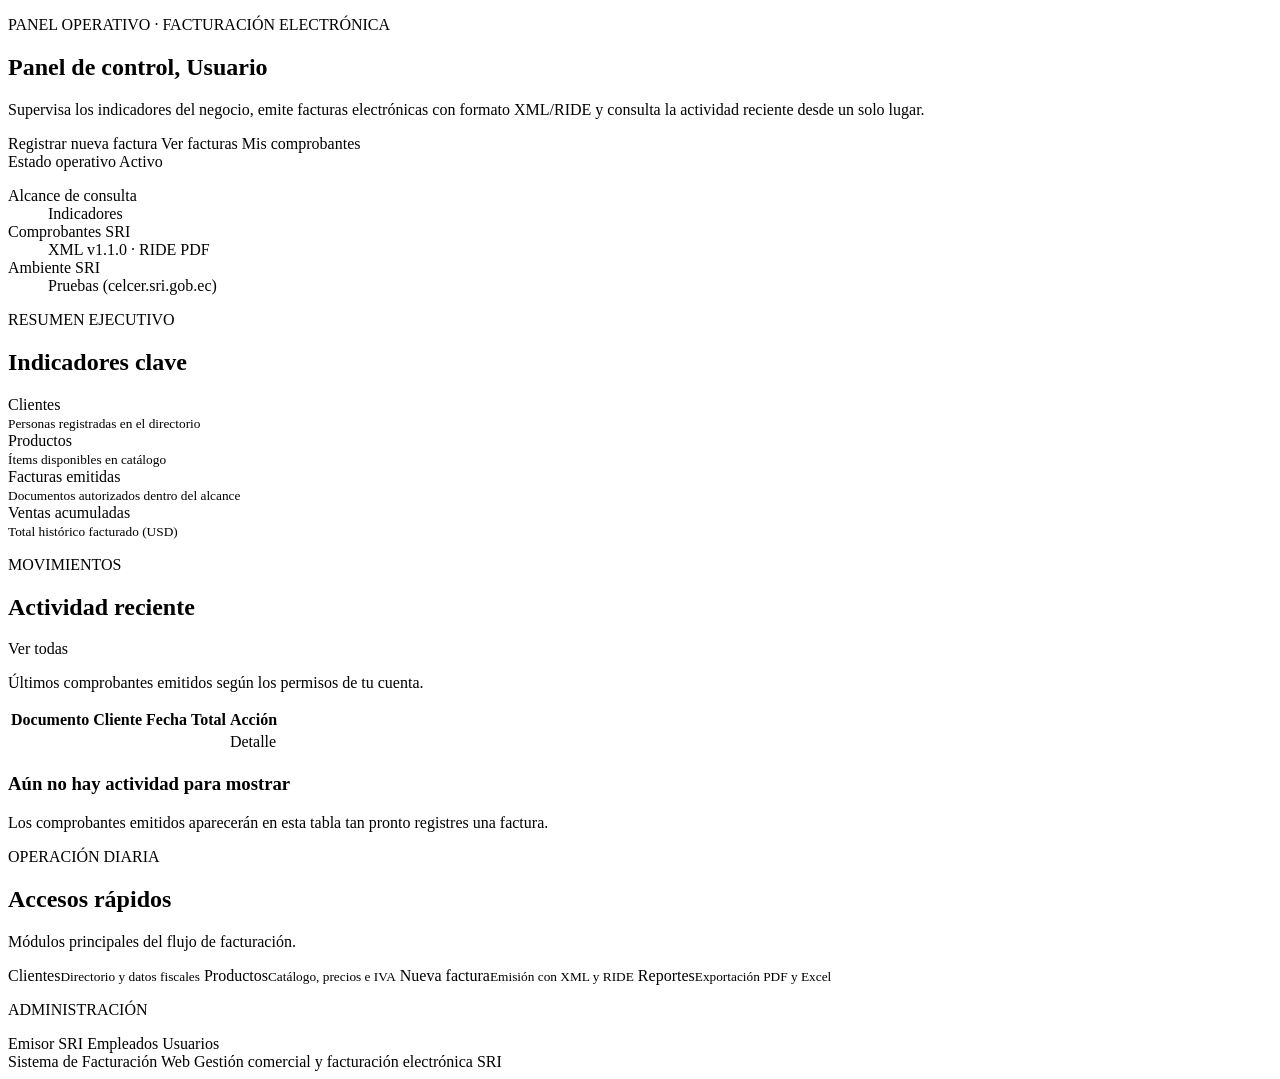
<file: src/main/resources/templates/index.html>
<!DOCTYPE html>
<html lang="es" xmlns:th="http://www.thymeleaf.org">
<head th:replace="~{fragments/layout :: head('Inicio | Sistema de Facturación Web')}"></head>
<body class="dashboard-page">
<div class="app-shell">
<aside th:replace="~{fragments/sidebar :: sidebar('dashboard')}"></aside>
<div class="app-main">
<header th:replace="~{fragments/topbar :: topbar('Inicio', 'PANEL PRINCIPAL')}"></header>
<main class="content-area dashboard-content">

<section class="exec-hero" aria-labelledby="welcome-title">
  <div class="exec-hero-copy">
    <p class="portal-eyebrow">PANEL OPERATIVO · FACTURACIÓN ELECTRÓNICA</p>
    <h2 id="welcome-title">Panel de control, <span th:text="${cuentaActual}">Usuario</span></h2>
    <p class="exec-subtitle">Supervisa los indicadores del negocio, emite facturas electrónicas con formato XML/RIDE y consulta la actividad reciente desde un solo lugar.</p>
    <div class="exec-actions">
      <a class="portal-primary" th:href="@{/modulos/facturas/nuevo}"><i class="bi bi-plus-lg" aria-hidden="true"></i> Registrar nueva factura</a>
      <a class="exec-secondary" th:href="@{/modulos/facturas}"><i class="bi bi-file-earmark-text" aria-hidden="true"></i> Ver facturas</a>
      <a class="exec-secondary" th:href="@{/modulos/mis-facturas}"><i class="bi bi-receipt" aria-hidden="true"></i> Mis comprobantes</a>
    </div>
  </div>
  <aside class="exec-status-card" aria-label="Estado del sistema">
    <div class="exec-status-head">
      <span>Estado operativo</span>
      <span class="exec-badge-ok"><i class="bi bi-circle-fill" aria-hidden="true"></i> Activo</span>
    </div>
    <dl class="exec-status-list">
      <div>
        <dt>Alcance de consulta</dt>
        <dd th:text="${panel != null ? panel.alcance : 'Sin conexión'}">Indicadores</dd>
      </div>
      <div>
        <dt>Comprobantes SRI</dt>
        <dd>XML v1.1.0 · RIDE PDF</dd>
      </div>
      <div>
        <dt>Ambiente SRI</dt>
        <dd>Pruebas (celcer.sri.gob.ec)</dd>
      </div>
    </dl>
  </aside>
</section>

<div class="dashboard-heading exec-section-head">
  <div>
    <p class="portal-eyebrow">RESUMEN EJECUTIVO</p>
    <h2>Indicadores clave</h2>
  </div>
  <span class="scope-pill" th:text="${panel != null ? panel.alcance : 'Indicadores no disponibles'}"></span>
</div>

<div th:if="${panelAviso != null}" class="portal-message message-warning" role="status" th:text="${panelAviso}"></div>
<div th:if="${panel != null and panel.aviso != null}" class="portal-message message-warning" role="status" th:text="${panel.aviso}"></div>

<section class="dashboard-metrics exec-kpis" aria-label="Indicadores reales del sistema">
  <article class="dashboard-metric exec-kpi">
    <div class="metric-label"><span>Clientes</span><span class="stat-icon stat-blue"><i class="bi bi-people" aria-hidden="true"></i></span></div>
    <strong th:text="${panel != null ? panel.clientes : '—'}"></strong>
    <small>Personas registradas en el directorio</small>
  </article>
  <article class="dashboard-metric exec-kpi">
    <div class="metric-label"><span>Productos</span><span class="stat-icon stat-violet"><i class="bi bi-box-seam" aria-hidden="true"></i></span></div>
    <strong th:text="${panel != null ? panel.productos : '—'}"></strong>
    <small>Ítems disponibles en catálogo</small>
  </article>
  <article class="dashboard-metric exec-kpi">
    <div class="metric-label"><span>Facturas emitidas</span><span class="stat-icon stat-cyan"><i class="bi bi-receipt" aria-hidden="true"></i></span></div>
    <strong th:text="${panel != null and panel.facturas != null ? panel.facturas : '—'}"></strong>
    <small>Documentos autorizados dentro del alcance</small>
  </article>
  <article class="dashboard-metric exec-kpi">
    <div class="metric-label"><span>Ventas acumuladas</span><span class="stat-icon stat-rose"><i class="bi bi-currency-dollar" aria-hidden="true"></i></span></div>
    <strong th:text="${panel != null ? panel.ventasVisible() : '—'}"></strong>
    <small>Total histórico facturado (USD)</small>
  </article>
</section>

<div class="dashboard-lower exec-grid">
  <section class="recent-panel exec-panel" aria-labelledby="recent-title">
    <div class="dashboard-heading">
      <div>
        <p class="portal-eyebrow">MOVIMIENTOS</p>
        <h2 id="recent-title">Actividad reciente</h2>
      </div>
      <a class="subtle-link" th:href="@{/modulos/facturas}">Ver todas <i class="bi bi-arrow-up-right" aria-hidden="true"></i></a>
    </div>
    <p class="section-caption">Últimos comprobantes emitidos según los permisos de tu cuenta.</p>

    <div class="exec-table-wrap" th:if="${panel != null and !#lists.isEmpty(panel.actividad)}">
      <table class="exec-table">
        <thead>
          <tr>
            <th>Documento</th>
            <th>Cliente</th>
            <th>Fecha</th>
            <th class="text-end">Total</th>
            <th class="text-end">Acción</th>
          </tr>
        </thead>
        <tbody>
          <tr th:each="a : ${panel.actividad}">
            <td><strong th:text="|Factura #${a.id}|"></strong></td>
            <td th:text="${a.cliente}"></td>
            <td><time th:datetime="${a.fecha}" th:text="${#temporals.format(a.fecha,'dd/MM/yyyy HH:mm')}"></time></td>
            <td class="text-end fw-semibold" th:text="${a.totalVisible()}"></td>
            <td class="text-end"><a class="exec-row-link" th:href="@{/modulos/facturas/{id}(id=${a.id})}">Detalle</a></td>
          </tr>
        </tbody>
      </table>
    </div>

    <div class="dashboard-empty" th:if="${panel == null or #lists.isEmpty(panel.actividad)}">
      <span class="empty-symbol"><i class="bi bi-inbox" aria-hidden="true"></i></span>
      <h3>Aún no hay actividad para mostrar</h3>
      <p>Los comprobantes emitidos aparecerán en esta tabla tan pronto registres una factura.</p>
    </div>
  </section>

  <section class="quick-panel exec-panel" aria-labelledby="quick-title">
    <div class="dashboard-heading">
      <div>
        <p class="portal-eyebrow">OPERACIÓN DIARIA</p>
        <h2 id="quick-title">Accesos rápidos</h2>
      </div>
    </div>
    <p class="section-caption">Módulos principales del flujo de facturación.</p>
    <div class="quick-links">
      <a class="quick-link" th:href="@{/modulos/clientes}"><span class="stat-icon stat-blue"><i class="bi bi-people" aria-hidden="true"></i></span><span>Clientes<small>Directorio y datos fiscales</small></span><i class="bi bi-chevron-right" aria-hidden="true"></i></a>
      <a class="quick-link" th:href="@{/modulos/productos}"><span class="stat-icon stat-violet"><i class="bi bi-box-seam" aria-hidden="true"></i></span><span>Productos<small>Catálogo, precios e IVA</small></span><i class="bi bi-chevron-right" aria-hidden="true"></i></a>
      <a class="quick-link" th:href="@{/modulos/facturas/nuevo}"><span class="stat-icon stat-cyan"><i class="bi bi-plus-lg" aria-hidden="true"></i></span><span>Nueva factura<small>Emisión con XML y RIDE</small></span><i class="bi bi-chevron-right" aria-hidden="true"></i></a>
      <a class="quick-link" th:href="@{/modulos/reportes}"><span class="stat-icon stat-rose"><i class="bi bi-bar-chart-line" aria-hidden="true"></i></span><span>Reportes<small>Exportación PDF y Excel</small></span><i class="bi bi-chevron-right" aria-hidden="true"></i></a>
    </div>

    <div class="exec-admin-strip" th:if="${administracionDisponible}">
      <p class="portal-eyebrow mb-2">ADMINISTRACIÓN</p>
      <div class="exec-admin-links">
        <a class="exec-mini-link" th:href="@{/modulos/sri/configuracion}"><i class="bi bi-patch-check" aria-hidden="true"></i> Emisor SRI</a>
        <a class="exec-mini-link" th:href="@{/modulos/empleados}"><i class="bi bi-person-workspace" aria-hidden="true"></i> Empleados</a>
        <a class="exec-mini-link" th:href="@{/modulos/usuarios}"><i class="bi bi-person-gear" aria-hidden="true"></i> Usuarios</a>
      </div>
    </div>
  </section>
</div>

<footer class="dashboard-footer">Sistema de Facturación Web <span>Gestión comercial y facturación electrónica SRI</span></footer>
</main>
</div>
</div>
<script src="https://cdn.jsdelivr.net/npm/bootstrap@5.3.3/dist/js/bootstrap.bundle.min.js"></script>
<script th:src="@{/js/app.js}"></script>
</body>
</html>
</file>
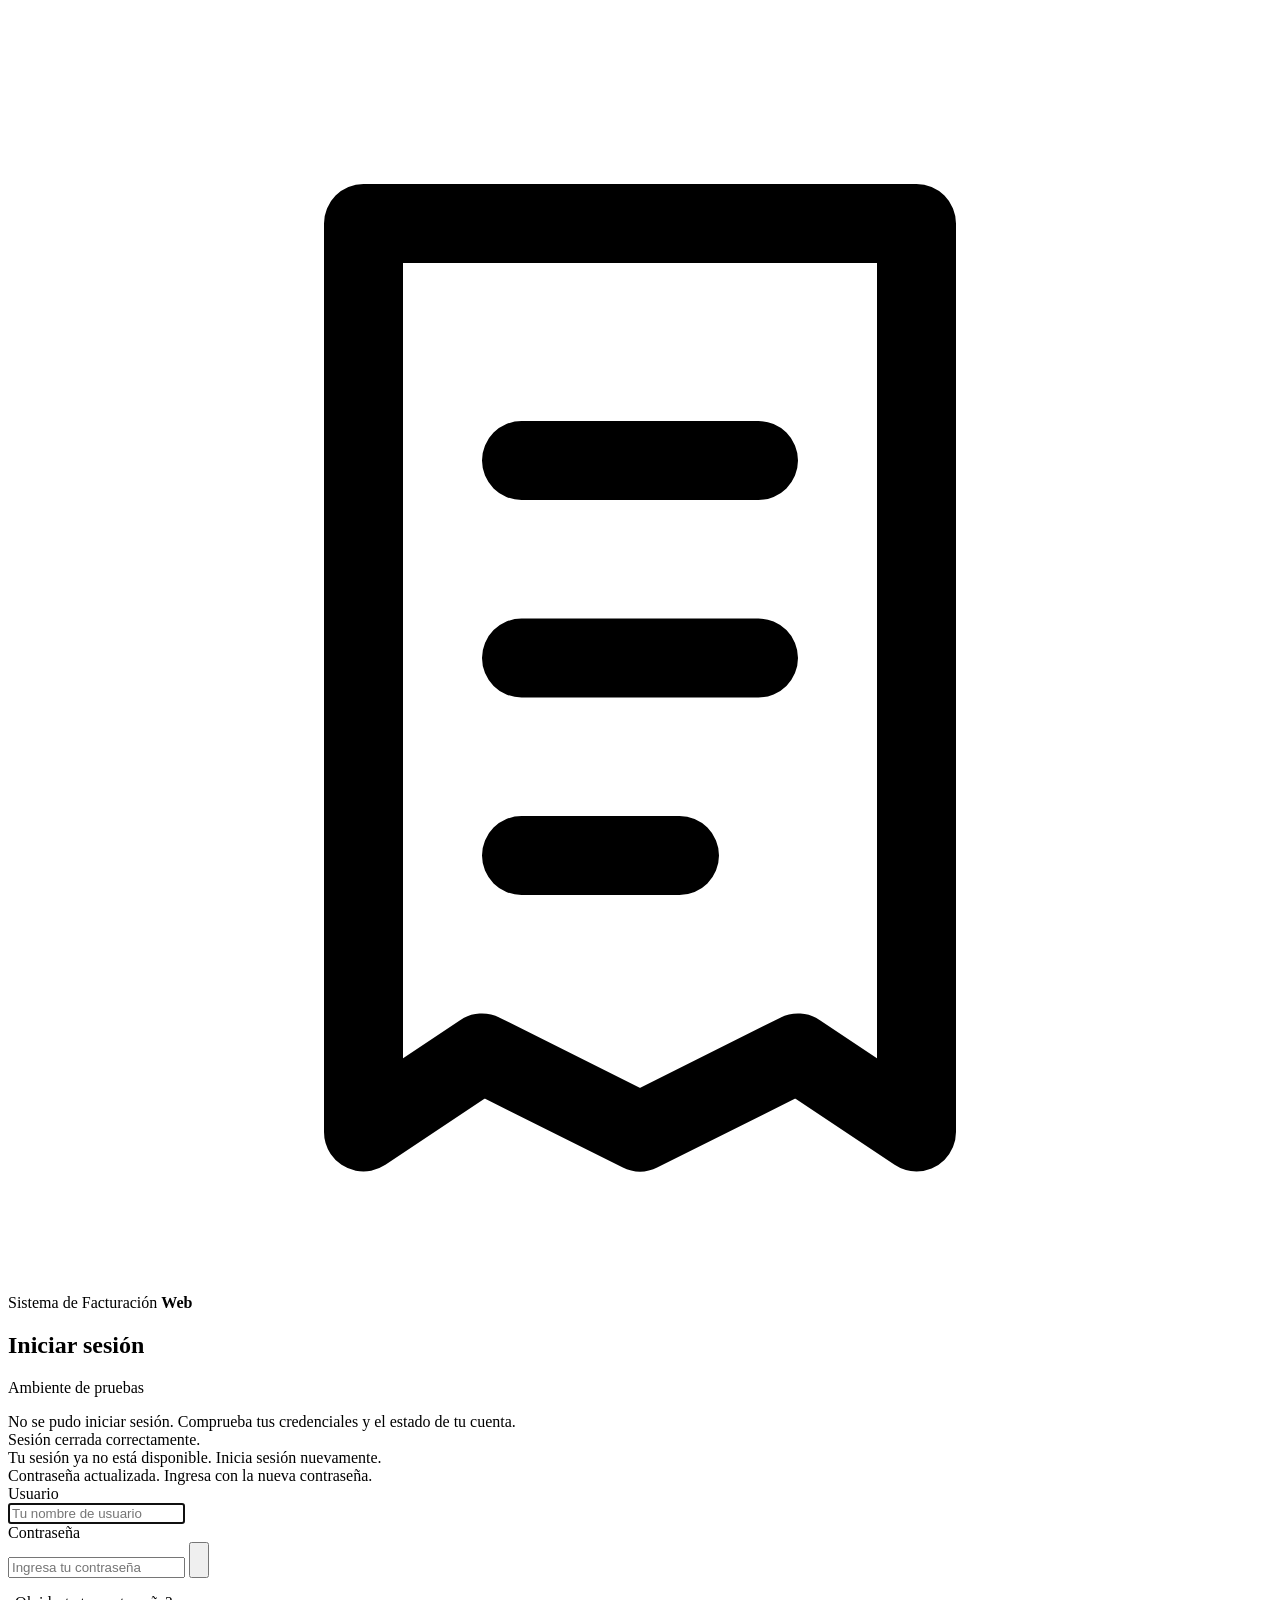
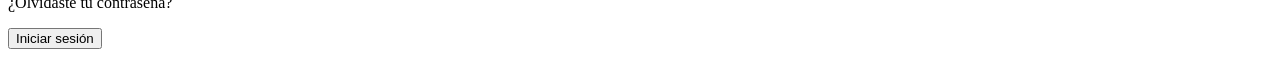
<file: src/main/resources/templates/login.html>
<!DOCTYPE html>
<html lang="es" xmlns:th="http://www.thymeleaf.org">
<head th:replace="~{fragments/layout :: head('Iniciar sesión | Sistema de Facturación Web')}"></head>
<body class="login-page">
<button class="theme-toggle login-theme-toggle" type="button" data-theme-toggle hidden aria-label="Activar modo oscuro" aria-pressed="false" title="Activar modo oscuro"><i class="bi bi-moon-stars" data-theme-icon aria-hidden="true"></i></button>
<main class="login-stage login-split">
    <div class="login-photo">
        <img th:src="@{/images/login-papeleria.png}" alt="" fetchpriority="high">
        <a class="login-brand" th:href="@{/login}" aria-label="Sistema de Facturación Web">
            <span class="portal-logo" aria-hidden="true"><svg viewBox="0 0 32 32" fill="none"><path d="M9 5h14v23l-3-2-4 2-4-2-3 2V5Z" stroke="currentColor" stroke-width="2" stroke-linejoin="round"/><path d="M13 11h6m-6 5h6m-6 5h4" stroke="currentColor" stroke-width="2" stroke-linecap="round"/></svg></span>
            <span>Sistema de Facturación <strong>Web</strong></span>
        </a>
    </div>
    <div class="login-panel">
        <section class="login-card" aria-labelledby="login-title">
            <h1 id="login-title">Iniciar sesión</h1>
            <p th:if="${ambientePruebas}" class="portal-message" role="status">Ambiente de pruebas</p>
            <div th:if="${param.error}" class="portal-message message-error" role="alert"><i class="bi bi-exclamation-circle" aria-hidden="true"></i><span>No se pudo iniciar sesión. Comprueba tus credenciales y el estado de tu cuenta.</span></div>
            <div th:if="${param.logout}" class="portal-message message-success" role="status">Sesión cerrada correctamente.</div>
            <div th:if="${param.expired}" class="portal-message message-warning" role="status">Tu sesión ya no está disponible. Inicia sesión nuevamente.</div>
            <div th:if="${param.passwordChanged}" class="portal-message message-success" role="status">Contraseña actualizada. Ingresa con la nueva contraseña.</div>
            <form method="post" th:action="@{/login}" class="login-form">
                <label for="username">Usuario</label><div class="login-input"><i class="bi bi-person" aria-hidden="true"></i><input id="username" name="username" maxlength="100" autocomplete="username" placeholder="Tu nombre de usuario" required autofocus></div>
                <label for="password">Contraseña</label><div class="login-input"><i class="bi bi-lock" aria-hidden="true"></i><input id="password" name="password" type="password" maxlength="128" autocomplete="current-password" placeholder="Ingresa tu contraseña" required>
                    <button id="password-toggle" class="password-toggle" type="button" aria-label="Mostrar contraseña" aria-controls="password" aria-pressed="false" title="Mostrar contraseña">
                        <svg class="eye-on" viewBox="0 0 24 24" fill="none" aria-hidden="true"><path d="M2 12s3.5-7 10-7 10 7 10 7-3.5 7-10 7S2 12 2 12Z"/><circle cx="12" cy="12" r="3"/></svg>
                        <svg class="eye-off" viewBox="0 0 24 24" fill="none" aria-hidden="true"><path d="m3 3 18 18M10 5.2c.6-.1 1.3-.2 2-.2 6.5 0 10 7 10 7a18 18 0 0 1-3 3.8M6.2 6.2A23 23 0 0 0 2 12s3.5 7 10 7c1.8 0 3.4-.5 4.8-1.2M10 10a3 3 0 0 0 4 4"/></svg>
                    </button>
                </div>
                <p class="login-recovery-link"><a th:href="@{/recuperar-contrasenia}">¿Olvidaste tu contraseña?</a></p>
                <button class="portal-primary login-submit" type="submit">Iniciar sesión <i class="bi bi-arrow-right" aria-hidden="true"></i></button>
            </form>
        </section>
    </div>
</main>
<script th:src="@{/js/login.js}"></script>
</body></html>
</file>
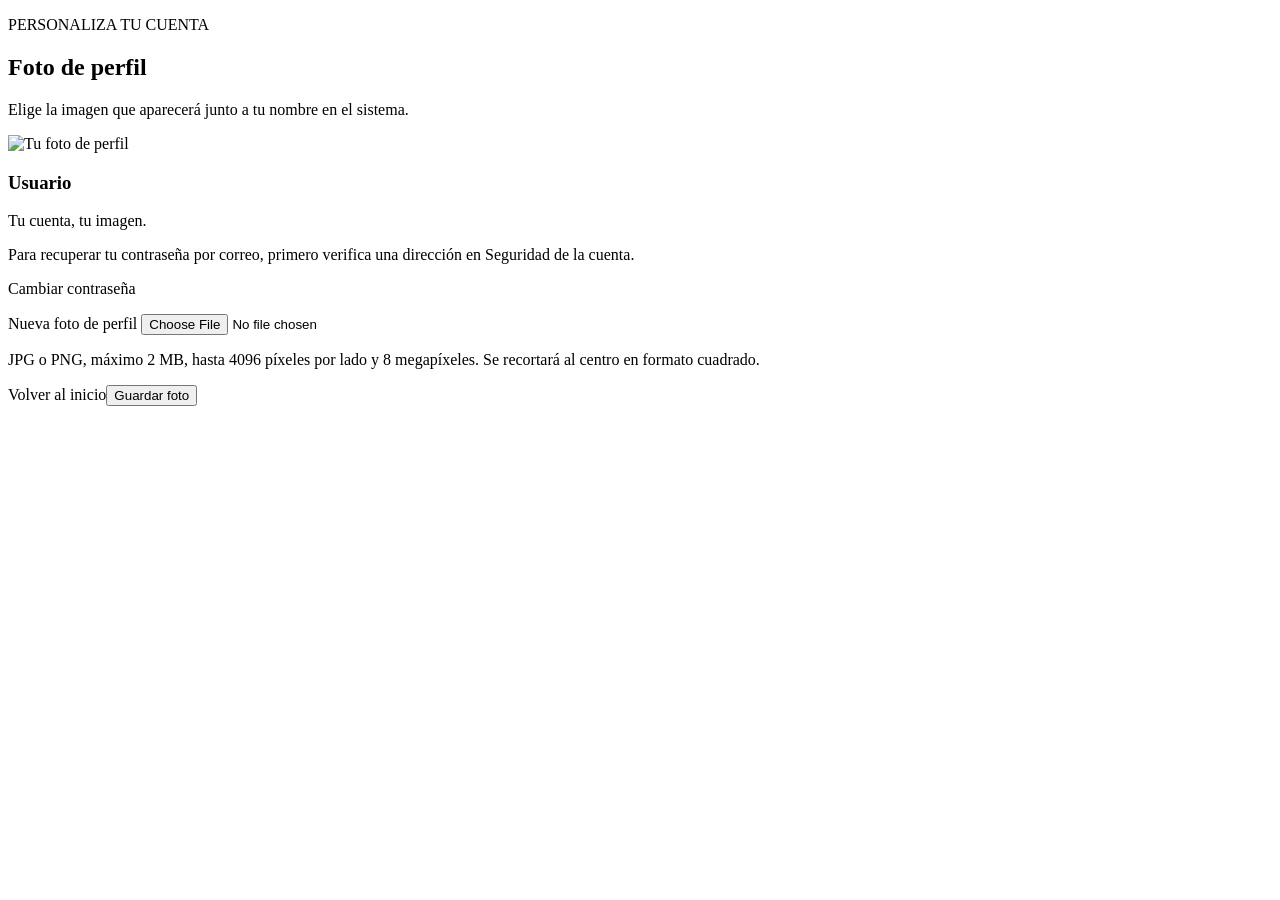
<file: src/main/resources/templates/perfil.html>
<!DOCTYPE html>
<html lang="es" xmlns:th="http://www.thymeleaf.org">
<head th:replace="~{fragments/layout :: head('Mi perfil | Sistema de Facturación Web')}"></head>
<body class="dashboard-page management-page">
<div class="app-shell">
    <aside th:replace="~{fragments/sidebar :: sidebar('perfil')}"></aside>
    <div class="app-main">
        <header th:replace="~{fragments/topbar :: topbar('Mi perfil', 'TU CUENTA')}"></header>
        <main class="content-area">
            <section class="page-intro"><p class="eyebrow">PERSONALIZA TU CUENTA</p><h2>Foto de perfil</h2><p class="intro-copy">Elige la imagen que aparecerá junto a tu nombre en el sistema.</p></section>
            <section class="cliente-panel cliente-form-panel profile-panel">
                <div th:if="${exitoPerfil}" class="alert alert-success" role="status" th:text="${exitoPerfil}"></div>
                <div th:if="${errorPerfil}" class="alert alert-danger" role="alert" th:text="${errorPerfil}"></div>
                <div class="profile-summary"><img class="profile-preview" th:src="@{/perfil/foto}" id="profile-preview" alt="Tu foto de perfil" width="128" height="128"><div><h3 th:text="${cuentaActual}">Usuario</h3><p>Tu cuenta, tu imagen.</p></div></div>
                <div class="portal-message message-warning" role="note">Para recuperar tu contraseña por correo, primero verifica una dirección en <a th:href="@{/cuenta/correo}">Seguridad de la cuenta</a>.</div>
                <p><a class="btn btn-outline-secondary" th:href="@{/perfil/contrasenia}">Cambiar contraseña</a></p>
                <form method="post" th:action="@{/perfil/foto}" enctype="multipart/form-data" id="profile-photo-form">
                    <label for="profile-photo" class="form-label">Nueva foto de perfil</label>
                    <input class="form-control" type="file" name="foto" id="profile-photo" accept="image/jpeg,image/png" required aria-describedby="profile-photo-help profile-photo-error">
                    <p id="profile-photo-help" class="field-hint">JPG o PNG, máximo 2 MB, hasta 4096 píxeles por lado y 8 megapíxeles. Se recortará al centro en formato cuadrado.</p>
                    <p id="profile-photo-error" class="field-error" role="alert" hidden></p>
                    <div class="cliente-form-actions"><a class="btn btn-outline-secondary" th:href="@{/}">Volver al inicio</a><button class="btn btn-success" type="submit"><i class="bi bi-camera" aria-hidden="true"></i> Guardar foto</button></div>
                </form>
            </section>
        </main>
    </div>
</div>
<script src="https://cdn.jsdelivr.net/npm/bootstrap@5.3.3/dist/js/bootstrap.bundle.min.js"></script>
<script th:src="@{/js/app.js}"></script>
<script th:src="@{/js/perfil.js}"></script>
</body>
</html>
</file>
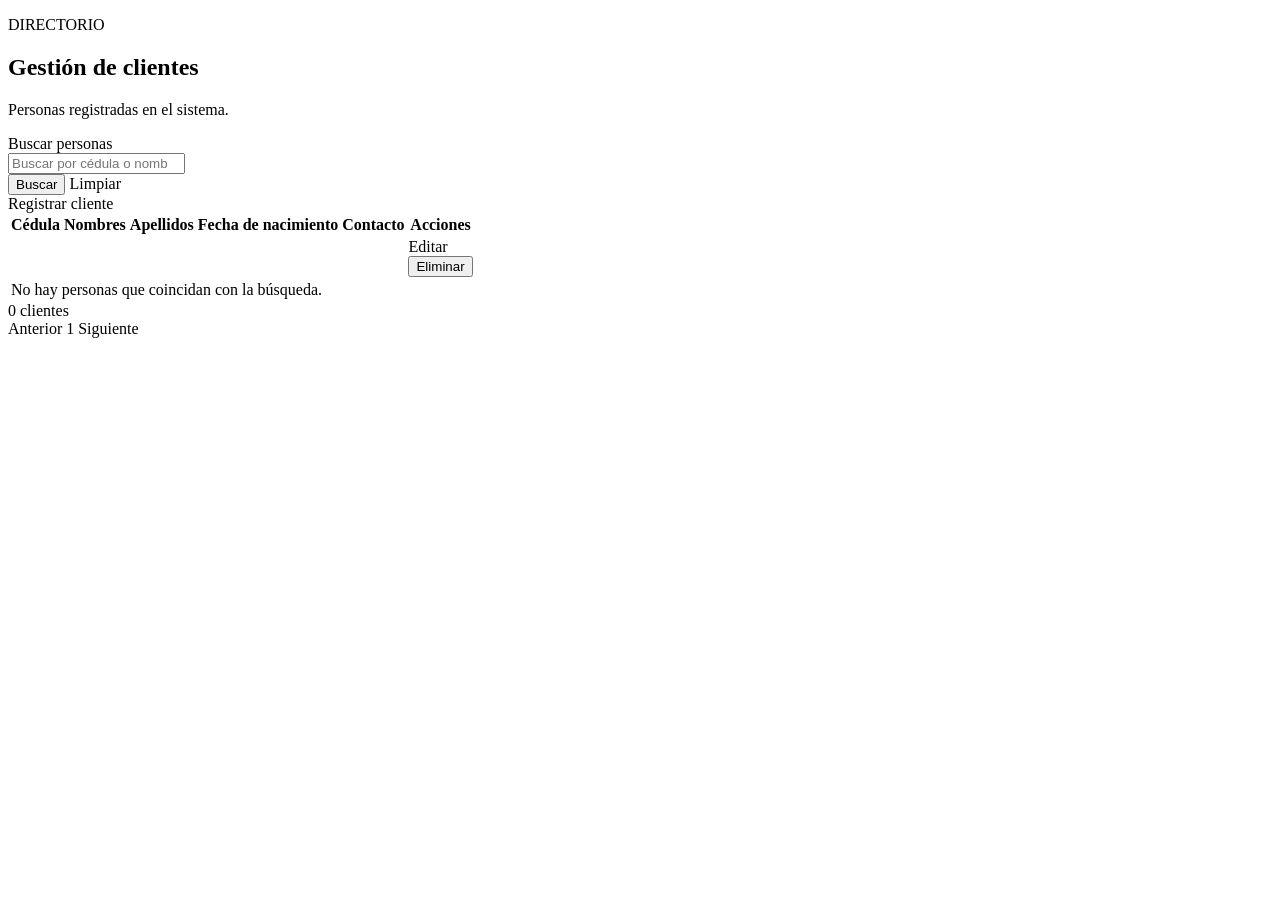
<file: src/main/resources/templates/clientes/lista.html>
<!DOCTYPE html>
<html lang="es" xmlns:th="http://www.thymeleaf.org">
<head th:replace="~{fragments/layout :: head('Clientes | Sistema de Facturación Web')}"></head>
<body class="dashboard-page management-page">
	<div class="app-shell">
		<aside th:replace="~{fragments/sidebar :: sidebar('clientes')}"></aside>
		<div class="app-main">
			<header th:replace="~{fragments/topbar :: topbar('Clientes', 'GESTIÓN')}"></header>
			<main class="content-area">
				<section class="page-intro" aria-labelledby="clientes-title">
					<p class="eyebrow">DIRECTORIO</p>
					<h2 id="clientes-title">Gestión de clientes</h2>
					<p class="intro-copy">Personas registradas en el sistema.</p>
				</section>
				<div th:if="${successMessage}" class="alert alert-success" role="status" th:text="${successMessage}"></div>
				<div th:if="${errorMessage}" class="alert alert-danger" role="alert" th:text="${errorMessage}"></div>
				<section class="cliente-panel" aria-label="Listado de clientes">
					<div class="cliente-toolbar">
						<form class="cliente-search" method="get" th:action="@{/modulos/clientes}">
							<label class="visually-hidden" for="cliente-search">Buscar personas</label>
							<div class="search-input-wrap"><i class="bi bi-search" aria-hidden="true"></i><input id="cliente-search" class="form-control" type="search" name="q" th:value="${filtro}" placeholder="Buscar por cédula o nombre"></div>
							<button class="btn btn-outline-success" type="submit">Buscar</button>
							<a class="btn btn-outline-secondary" th:href="@{/modulos/clientes}">Limpiar</a>
						</form>
						<a class="btn btn-success cliente-create" th:href="@{/modulos/clientes/nuevo}"><i class="bi bi-plus-lg" aria-hidden="true"></i> Registrar cliente</a>
					</div>
					<div class="table-responsive">
						<table class="management-table table invoice-table cliente-table align-middle mb-0">
							<colgroup><col class="col-cedula"><col class="col-nombres"><col class="col-apellidos"><col class="col-fecha"><col class="col-acciones"></colgroup>
							<thead><tr><th scope="col">Cédula</th><th scope="col">Nombres</th><th scope="col">Apellidos</th><th scope="col">Fecha de nacimiento</th><th scope="col">Contacto</th><th scope="col" class="text-end">Acciones</th></tr></thead>
							<tbody>
								<tr th:each="cliente : ${clientes}">
									<td data-label="Cédula" th:text="${#strings.trim(cliente.cedulaPersona)}"></td>
									<td data-label="Nombres" th:text="${#strings.trim(cliente.nombresPersona)}"></td>
									<td data-label="Apellidos" th:text="${#strings.trim(cliente.apellidosPersona)}"></td>
									<td data-label="Fecha de nacimiento" th:text="${cliente.fechaNacimientoPersona == null ? '-' : #temporals.format(cliente.fechaNacimientoPersona, 'dd/MM/yyyy')}"></td>
									<td data-label="Contacto"><div th:text="${cliente.direccionPersona ?: '—'}"></div><div th:text="${cliente.correoPersona ?: '—'}"></div><small th:text="${cliente.telefonoPersona ?: ''}"></small></td><td data-label="Acciones" class="text-end cliente-actions">
										<a th:if="${administracionDisponible}" class="btn btn-sm btn-outline-success" th:href="@{/modulos/clientes/{id}/editar(id=${cliente.idPersona})}" th:aria-label="|Editar ${#strings.trim(cliente.nombresPersona)}|"><i class="bi bi-pencil" aria-hidden="true"></i><span>Editar</span></a>
										<form th:if="${administracionDisponible}" class="d-inline" method="post" th:action="@{/modulos/clientes/{id}/eliminar(id=${cliente.idPersona})}" onsubmit="return confirm('¿Eliminar esta persona? No se eliminará si tiene relaciones con facturas, empleados o proveedores.')">
											<button class="btn btn-sm btn-outline-danger" type="submit"><i class="bi bi-trash" aria-hidden="true"></i><span>Eliminar</span></button>
										</form>
									</td>
								</tr>
								<tr th:if="${#lists.isEmpty(clientes)}"><td class="empty-invoices" colspan="6">No hay personas que coincidan con la búsqueda.</td></tr>
							</tbody>
						</table>
					</div>
					<nav th:if="${totalClientes != null}" class="d-flex flex-wrap gap-3 justify-content-between align-items-center p-3 border-top" aria-label="Paginación de clientes">
						<span class="small text-muted" th:text="|${totalClientes} clientes · Página ${paginaActual + 1} de ${totalPaginas}|">0 clientes</span>
						<div class="d-flex flex-wrap gap-1 align-items-center" th:if="${totalPaginas > 1}">
							<a th:if="${tieneAnterior}" class="btn btn-sm btn-outline-success" th:href="@{/modulos/clientes(q=${filtro},pagina=${paginaActual - 1})}">Anterior</a>
							<a th:each="i : ${#numbers.sequence(0, totalPaginas - 1)}"
							   class="btn btn-sm"
							   th:classappend="${i == paginaActual} ? 'btn-success' : 'btn-outline-secondary'"
							   th:href="@{/modulos/clientes(q=${filtro},pagina=${i})}"
							   th:text="${i + 1}">1</a>
							<a th:if="${tieneSiguiente}" class="btn btn-sm btn-outline-success" th:href="@{/modulos/clientes(q=${filtro},pagina=${paginaActual + 1})}">Siguiente</a>
						</div>
					</nav>
				</section>
			</main>
		</div>
	</div>
	<script src="https://cdn.jsdelivr.net/npm/bootstrap@5.3.3/dist/js/bootstrap.bundle.min.js"></script>
	<script th:src="@{/js/app.js}"></script>
</body>
</html>
</file>
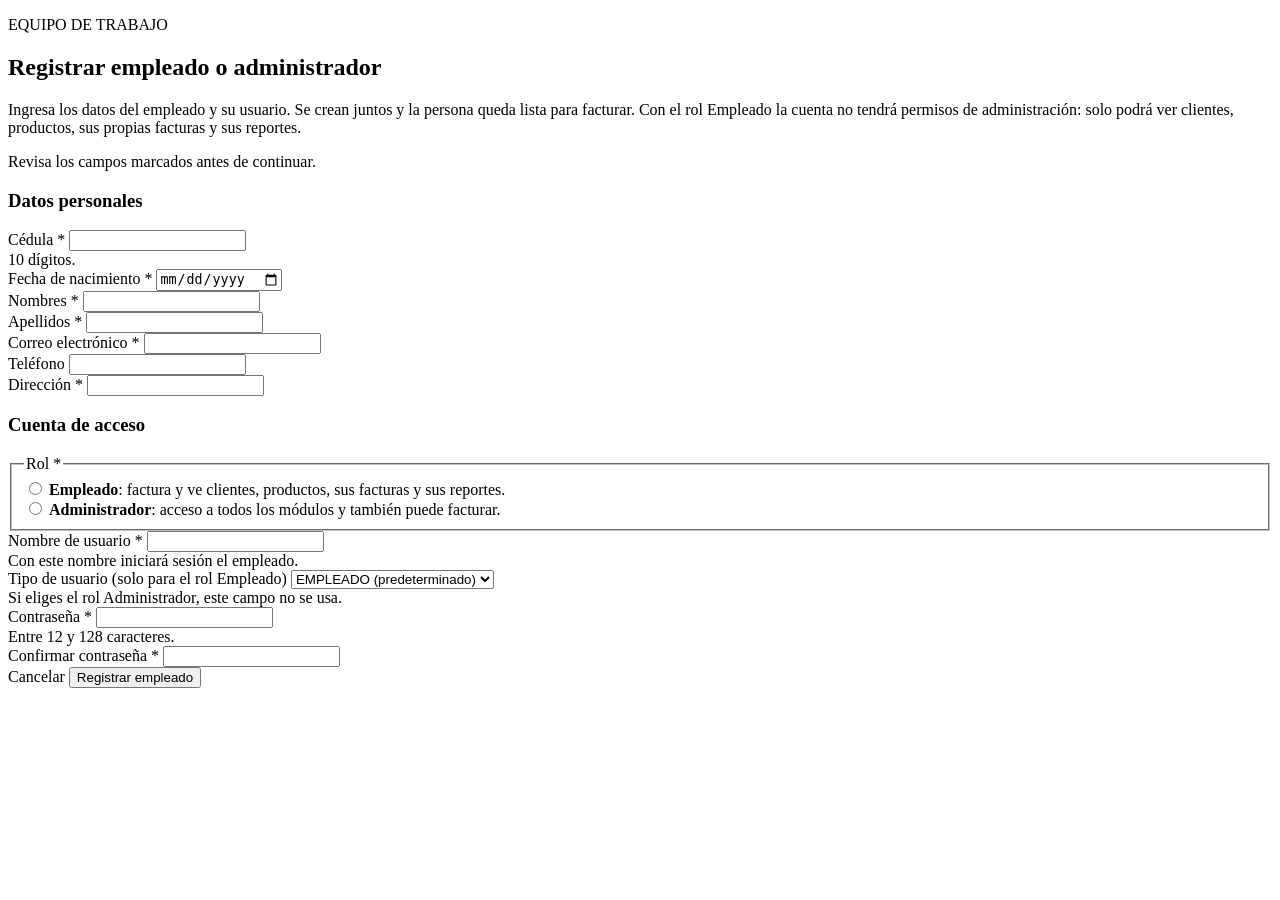
<file: src/main/resources/templates/empleados/cuenta.html>
<!DOCTYPE html>
<html lang="es" xmlns:th="http://www.thymeleaf.org">
<head th:replace="~{fragments/layout :: head('Nuevo empleado | Sistema de Facturación Web')}"></head>
<body class="dashboard-page management-page">
<div class="app-shell">
    <aside th:replace="~{fragments/sidebar :: sidebar('empleados')}"></aside>
    <div class="app-main">
        <header th:replace="~{fragments/topbar :: topbar('Nuevo empleado', 'GESTIÓN DE EMPLEADOS')}"></header>
        <main class="content-area">
            <section class="page-intro" aria-labelledby="cuenta-title">
                <p class="eyebrow">EQUIPO DE TRABAJO</p>
                <h2 id="cuenta-title">Registrar empleado o administrador</h2>
                <p class="intro-copy">Ingresa los datos del empleado y su usuario. Se crean juntos y la persona queda lista para facturar. Con el rol Empleado la cuenta no tendrá permisos
                    de administración: solo podrá ver clientes, productos, sus propias facturas y sus reportes.</p>
            </section>
            <section class="cliente-panel cliente-form-panel">
                <div th:if="${errorMessage}" class="alert alert-danger" role="alert" th:text="${errorMessage}"></div>
                <form method="post" th:action="@{/modulos/empleados/nueva-cuenta}" th:object="${cuentaEmpleadoForm}" novalidate>
                    <div th:if="${#fields.hasAnyErrors()}" class="alert alert-danger" role="alert">Revisa los campos marcados antes de continuar.
                        <div th:each="error : ${#fields.globalErrors()}" th:text="${error}"></div>
                    </div>

                    <h3 class="h6 mt-2 mb-3">Datos personales</h3>
                    <div class="cliente-form-grid">
                        <div class="mb-3">
                            <label class="form-label" for="cedulaPersona">Cédula <span class="required-mark">*</span></label>
                            <input id="cedulaPersona" class="form-control" th:field="*{cedulaPersona}" th:classappend="${#fields.hasErrors('cedulaPersona')} ? 'is-invalid' : ''" maxlength="10" inputmode="numeric" pattern="[0-9]{10}" autocomplete="off" required>
                            <div class="field-hint">10 dígitos.</div>
                            <div class="field-error" th:if="${#fields.hasErrors('cedulaPersona')}" th:errors="*{cedulaPersona}"></div>
                        </div>
                        <div class="mb-3">
                            <label class="form-label" for="fechaNacimientoPersona">Fecha de nacimiento <span class="required-mark">*</span></label>
                            <input id="fechaNacimientoPersona" class="form-control" type="date" th:field="*{fechaNacimientoPersona}" th:classappend="${#fields.hasErrors('fechaNacimientoPersona')} ? 'is-invalid' : ''" required>
                            <div class="field-error" th:if="${#fields.hasErrors('fechaNacimientoPersona')}" th:errors="*{fechaNacimientoPersona}"></div>
                        </div>
                        <div class="mb-3">
                            <label class="form-label" for="nombresPersona">Nombres <span class="required-mark">*</span></label>
                            <input id="nombresPersona" class="form-control" th:field="*{nombresPersona}" th:classappend="${#fields.hasErrors('nombresPersona')} ? 'is-invalid' : ''" maxlength="100" autocomplete="off" required>
                            <div class="field-error" th:if="${#fields.hasErrors('nombresPersona')}" th:errors="*{nombresPersona}"></div>
                        </div>
                        <div class="mb-3">
                            <label class="form-label" for="apellidosPersona">Apellidos <span class="required-mark">*</span></label>
                            <input id="apellidosPersona" class="form-control" th:field="*{apellidosPersona}" th:classappend="${#fields.hasErrors('apellidosPersona')} ? 'is-invalid' : ''" maxlength="100" autocomplete="off" required>
                            <div class="field-error" th:if="${#fields.hasErrors('apellidosPersona')}" th:errors="*{apellidosPersona}"></div>
                        </div>
                        <div class="mb-3">
                            <label class="form-label" for="correoPersona">Correo electrónico <span class="required-mark">*</span></label>
                            <input id="correoPersona" class="form-control" type="email" th:field="*{correoPersona}" th:classappend="${#fields.hasErrors('correoPersona')} ? 'is-invalid' : ''" maxlength="254" autocomplete="off" required>
                            <div class="field-error" th:if="${#fields.hasErrors('correoPersona')}" th:errors="*{correoPersona}"></div>
                        </div>
                        <div class="mb-3">
                            <label class="form-label" for="telefonoPersona">Teléfono</label>
                            <input id="telefonoPersona" class="form-control" type="tel" th:field="*{telefonoPersona}" th:classappend="${#fields.hasErrors('telefonoPersona')} ? 'is-invalid' : ''" maxlength="25" autocomplete="off">
                            <div class="field-error" th:if="${#fields.hasErrors('telefonoPersona')}" th:errors="*{telefonoPersona}"></div>
                        </div>
                        <div class="mb-3">
                            <label class="form-label" for="direccionPersona">Dirección <span class="required-mark">*</span></label>
                            <input id="direccionPersona" class="form-control" th:field="*{direccionPersona}" th:classappend="${#fields.hasErrors('direccionPersona')} ? 'is-invalid' : ''" maxlength="250" autocomplete="off" required>
                            <div class="field-error" th:if="${#fields.hasErrors('direccionPersona')}" th:errors="*{direccionPersona}"></div>
                        </div>
                    </div>

                    <h3 class="h6 mt-3 mb-3">Cuenta de acceso</h3>
                    <fieldset class="mb-3">
                        <legend class="form-label fs-6">Rol <span class="required-mark">*</span></legend>
                        <div class="form-check">
                            <input class="form-check-input" type="radio" id="rol-empleado" th:field="*{administrador}" value="false">
                            <label class="form-check-label" for="rol-empleado"><strong>Empleado</strong>: factura y ve clientes, productos, sus facturas y sus reportes.</label>
                        </div>
                        <div class="form-check">
                            <input class="form-check-input" type="radio" id="rol-administrador" th:field="*{administrador}" value="true">
                            <label class="form-check-label" for="rol-administrador"><strong>Administrador</strong>: acceso a todos los módulos y también puede facturar.</label>
                        </div>
                    </fieldset>
                    <div class="cliente-form-grid">
                        <div class="mb-3">
                            <label class="form-label" for="nombre">Nombre de usuario <span class="required-mark">*</span></label>
                            <input id="nombre" class="form-control" th:field="*{nombre}" th:classappend="${#fields.hasErrors('nombre')} ? 'is-invalid' : ''" maxlength="100" autocomplete="off" required>
                            <div class="field-hint">Con este nombre iniciará sesión el empleado.</div>
                            <div class="field-error" th:if="${#fields.hasErrors('nombre')}" th:errors="*{nombre}"></div>
                        </div>
                        <div class="mb-3">
                            <label class="form-label" for="idTipo">Tipo de usuario (solo para el rol Empleado)</label>
                            <select id="idTipo" class="form-select" th:field="*{idTipo}" th:classappend="${#fields.hasErrors('idTipo')} ? 'is-invalid' : ''">
                                <option value="">EMPLEADO (predeterminado)</option>
                                <option th:each="t : ${tipos}" th:value="${t.id}" th:text="${#strings.trim(t.nombre)}"></option>
                            </select>
                            <div class="field-hint">Si eliges el rol Administrador, este campo no se usa.</div>
                            <div class="field-error" th:if="${#fields.hasErrors('idTipo')}" th:errors="*{idTipo}"></div>
                        </div>
                        <div class="mb-3">
                            <label class="form-label" for="password">Contraseña <span class="required-mark">*</span></label>
                            <input id="password" class="form-control" name="password" type="password" minlength="12" maxlength="128" autocomplete="new-password" required>
                            <div class="field-hint">Entre 12 y 128 caracteres.</div>
                        </div>
                        <div class="mb-3">
                            <label class="form-label" for="confirmation">Confirmar contraseña <span class="required-mark">*</span></label>
                            <input id="confirmation" class="form-control" name="confirmation" type="password" minlength="12" maxlength="128" autocomplete="new-password" required>
                        </div>
                    </div>
                    <div class="cliente-form-actions">
                        <a class="btn btn-outline-secondary" th:href="@{/modulos/empleados}">Cancelar</a>
                        <button class="btn btn-success" type="submit"><i class="bi bi-person-plus" aria-hidden="true"></i> Registrar empleado</button>
                    </div>
                </form>
            </section>
        </main>
    </div>
</div>
<script src="https://cdn.jsdelivr.net/npm/bootstrap@5.3.3/dist/js/bootstrap.bundle.min.js"></script>
<script th:src="@{/js/app.js}"></script>
</body>
</html>
</file>
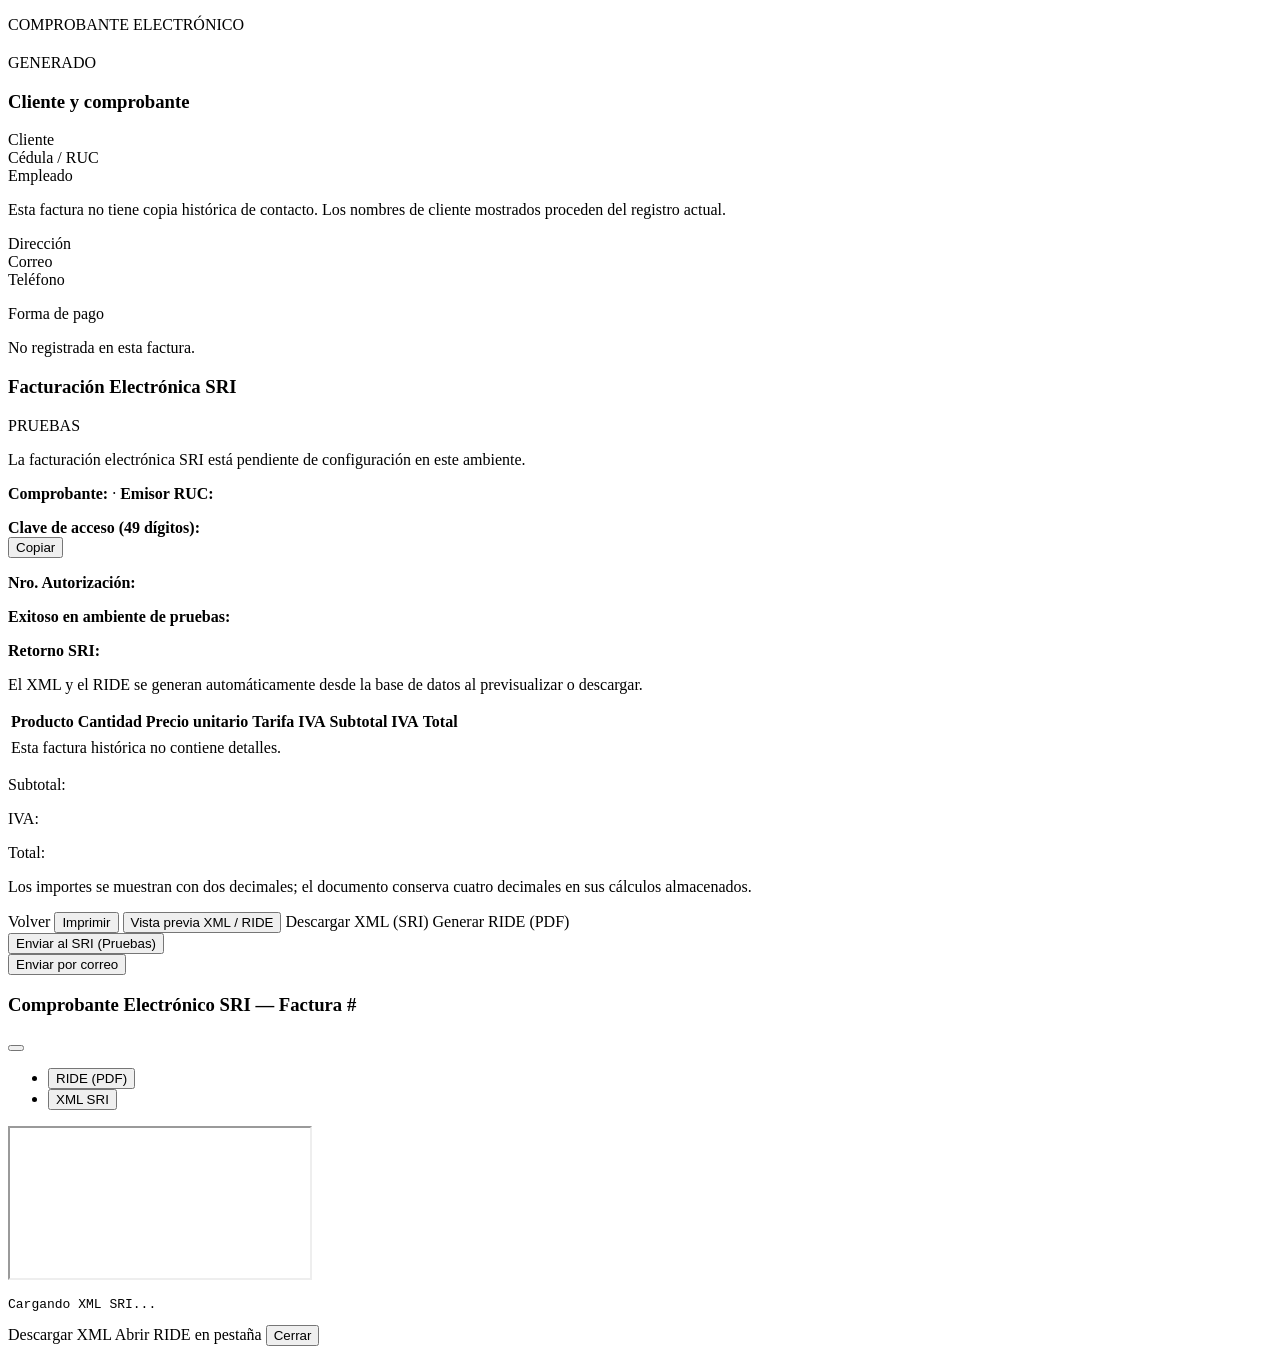
<file: src/main/resources/templates/facturas/detalle.html>
<!DOCTYPE html>
<html lang="es" xmlns:th="http://www.thymeleaf.org"><head th:replace="~{fragments/layout :: head('Detalle de factura | Sistema de Facturación Web')}"></head>
<body class="dashboard-page management-page">
<link rel="stylesheet" th:href="@{/css/facturas.css}"><div class="app-shell"><aside th:replace="~{fragments/sidebar :: sidebar('facturas')}"></aside><div class="app-main"><header th:replace="~{fragments/topbar :: topbar('Detalle de factura', 'GESTIÓN')}"></header>
<main class="content-area">
<div th:if="${successMessage}" class="alert alert-success" role="status" th:text="${successMessage}"></div>
<div th:if="${correoMessage}" class="alert alert-info" role="status" th:text="${correoMessage}"></div>
<div th:if="${correoWarning}" class="alert alert-warning" role="alert" th:text="${correoWarning}"></div>
<div th:if="${sriSuccess}" class="alert alert-success" role="status" th:text="${sriSuccess}"></div>
<div th:if="${sriWarning}" class="alert alert-warning" role="alert" th:text="${sriWarning}"></div>

<section class="page-intro d-flex flex-wrap justify-content-between align-items-center gap-3">
  <div>
    <p class="eyebrow">COMPROBANTE ELECTRÓNICO</p>
    <h2 th:text="|Factura #${factura.id}|"></h2>
    <p th:text="${#temporals.format(factura.fecha,'dd/MM/yyyy HH:mm:ss')}"></p>
  </div>
  <div class="text-end" th:if="${emisor != null}">
    <span class="badge text-bg-light border me-1" th:text="|Ambiente: ${emisor.ambienteEtiqueta()}|"></span>
    <span th:if="${sri != null}" class="badge" th:classappend="${sri.exitosoPruebas} ? 'text-bg-success' : 'text-bg-warning'" th:text="${sri.estadoSri}">GENERADO</span>
  </div>
</section>

<section class="cliente-panel p-4">
  <div class="detalle-grid-superior mb-4">
    <div class="detalle-card">
      <div class="detalle-card-head">
        <h3 class="h6 mb-0"><i class="bi bi-person-vcard me-1" aria-hidden="true"></i> Cliente y comprobante</h3>
      </div>
      <dl class="row mb-2">
        <dt class="col-sm-4">Cliente</dt><dd class="col-sm-8" th:text="${factura.cliente}"></dd>
        <dt class="col-sm-4">Cédula / RUC</dt><dd class="col-sm-8" th:text="${factura.cedula}"></dd>
        <dt class="col-sm-4">Empleado</dt><dd class="col-sm-8" th:text="${factura.empleado}"></dd>
      </dl>
      <div class="detalle-subbloque">
        <p th:if="${!factura.contacto.historico}" class="text-muted small mb-0">Esta factura no tiene copia histórica de contacto. Los nombres de cliente mostrados proceden del registro actual.</p>
        <dl th:if="${factura.contacto.historico}" class="row mb-0 small">
          <dt class="col-sm-4">Dirección</dt><dd class="col-sm-8" th:text="${factura.contacto.direccion ?: '—'}"></dd>
          <dt class="col-sm-4">Correo</dt><dd class="col-sm-8" th:text="${factura.contacto.correo ?: '—'}"></dd>
          <dt class="col-sm-4">Teléfono</dt><dd class="col-sm-8" th:text="${factura.contacto.telefono ?: '—'}"></dd>
        </dl>
      </div>
      <div class="detalle-subbloque mt-2">
        <span class="small fw-semibold d-block mb-1">Forma de pago</span>
        <p th:if="${factura.pago == null}" class="mb-0 small text-muted">No registrada en esta factura.</p>
        <div th:if="${factura.pago != null}" class="d-flex flex-wrap justify-content-between align-items-center gap-2">
          <div>
            <span th:text="${factura.pago.nombre}"></span>
            <p th:if="${!#strings.isEmpty(factura.pago.detalleVisible())}" class="small text-muted mb-0" th:text="${factura.pago.detalleVisible()}"></p>
          </div>
          <strong th:text="${factura.pago.importeVisible()}"></strong>
        </div>
      </div>
    </div>

    <div class="detalle-card">
      <div class="detalle-card-head">
        <h3 class="h6 mb-0"><i class="bi bi-patch-check me-1" aria-hidden="true"></i> Facturación Electrónica SRI</h3>
        <span th:if="${emisor != null}" class="badge text-bg-light border" th:text="${emisor.ambienteEtiqueta()}">PRUEBAS</span>
      </div>
      <p th:if="${sriPendienteInstalacion}" class="alert alert-info d-print-none mb-0" role="status">La facturación electrónica SRI está pendiente de configuración en este ambiente.</p>
      <div th:if="${emisor != null and sri != null}" class="small">
        <p class="mb-1"><strong>Comprobante:</strong> <span th:text="${sri.numeroComprobante()}"></span> · <strong>Emisor RUC:</strong> <span th:text="${emisor.ruc}"></span></p>
        <div class="mb-2">
          <strong class="d-block mb-1">Clave de acceso (49 dígitos):</strong>
          <div class="d-flex align-items-center gap-2">
            <code class="flex-grow-1 p-2 rounded border bg-body" id="sri-clave-acceso" th:text="${sri.claveAcceso}"></code>
            <button type="button" class="btn btn-sm btn-outline-secondary d-print-none" id="btn-copiar-clave" title="Copiar clave de acceso">
              <i class="bi bi-clipboard" aria-hidden="true"></i> Copiar
            </button>
          </div>
        </div>
        <p class="mb-1" th:if="${sri.numeroAutorizacion != null}"><strong>Nro. Autorización:</strong> <code th:text="${sri.numeroAutorizacion}"></code></p>
        <p class="mb-1"><strong>Exitoso en ambiente de pruebas:</strong> <span th:text="${sri.exitosoPruebas ? 'Sí (Aceptado por SRI en Pruebas)' : 'No'}"></span></p>
        <p class="mb-0" th:if="${sri.mensajeRetorno != null}"><strong>Retorno SRI:</strong> <span th:text="${sri.mensajeRetorno}"></span></p>
      </div>
      <p class="small text-muted mb-0" th:if="${emisor != null and sri == null}">El XML y el RIDE se generan automáticamente desde la base de datos al previsualizar o descargar.</p>
    </div>
  </div>

  <div class="table-responsive">
    <table class="management-table table align-middle">
      <thead><tr><th>Producto</th><th>Cantidad</th><th>Precio unitario</th><th>Tarifa IVA</th><th>Subtotal</th><th>IVA</th><th>Total</th></tr></thead>
      <tbody>
        <tr th:each="d : ${factura.lineas}">
          <td th:text="${d.nombre}" data-label="Producto"></td>
          <td th:text="${d.cantidadVisible()}" data-label="Cantidad"></td>
          <td th:text="${d.precioVisible()}" data-label="Precio unitario"></td>
          <td th:text="${d.porcentajeVisible()}" data-label="Tarifa IVA"></td>
          <td th:text="${d.subtotalVisible()}" data-label="Subtotal"></td>
          <td th:text="${d.ivaVisible()}" data-label="IVA"></td>
          <td th:text="${d.totalVisible()}" data-label="Total"></td>
        </tr>
        <tr th:if="${#lists.isEmpty(factura.lineas)}"><td colspan="7">Esta factura histórica no contiene detalles.</td></tr>
      </tbody>
    </table>
  </div>

  <div class="text-end invoice-totals"><p>Subtotal: <strong th:text="${factura.subtotalVisible()}"></strong></p><p>IVA: <strong th:text="${factura.ivaVisible()}"></strong></p><p>Total: <strong th:text="${factura.totalVisible()}"></strong></p></div>
  <p class="text-muted small">Los importes se muestran con dos decimales; el documento conserva cuatro decimales en sus cálculos almacenados.</p>

  <div class="d-flex flex-wrap justify-content-between align-items-center gap-2 pt-3 border-top d-print-none">
    <div class="d-flex flex-wrap gap-2">
      <a class="btn btn-outline-secondary" th:href="@{/modulos/facturas}">Volver</a>
      <button class="btn btn-outline-success" type="button" id="factura-imprimir">Imprimir</button>
      <button th:if="${emisor != null}" type="button" class="btn btn-outline-success" id="btn-abrir-visor-sri"
              data-bs-toggle="modal" data-bs-target="#modalVisorSri"
              th:attr="data-xml-url=@{/modulos/facturas/{id}/xml(id=${factura.id})},data-ride-url=@{/modulos/facturas/{id}/ride(id=${factura.id})}">
        <i class="bi bi-eye" aria-hidden="true"></i> Vista previa XML / RIDE
      </button>
      <a class="btn btn-outline-dark" th:if="${emisor != null}" th:href="@{/modulos/facturas/{id}/xml(id=${factura.id})}"><i class="bi bi-filetype-xml" aria-hidden="true"></i> Descargar XML (SRI)</a>
      <a class="btn btn-outline-danger" target="_blank" th:if="${emisor != null}" th:href="@{/modulos/facturas/{id}/ride(id=${factura.id})}"><i class="bi bi-file-earmark-pdf" aria-hidden="true"></i> Generar RIDE (PDF)</a>
    </div>
    <div class="d-flex flex-wrap gap-2">
      <form th:if="${ambientePruebas and emisor != null}" method="post" th:action="@{/modulos/facturas/{id}/enviar-sri(id=${factura.id})}" class="d-inline">
        <button class="btn btn-success" type="submit"><i class="bi bi-cloud-upload" aria-hidden="true"></i> Enviar al SRI (Pruebas)</button>
      </form>
      <form th:if="${factura.contacto.correo != null and !#strings.isEmpty(factura.contacto.correo)}" method="post" th:action="@{/modulos/facturas/{id}/enviar-correo(id=${factura.id})}" class="d-inline">
        <button class="btn btn-outline-primary" type="submit" th:title="|Enviar a ${factura.contacto.correo}|"><i class="bi bi-envelope" aria-hidden="true"></i> Enviar por correo</button>
      </form>
    </div>
  </div>
</section>

<div th:if="${emisor != null}" class="modal fade d-print-none" id="modalVisorSri" tabindex="-1" aria-labelledby="modalVisorSriTitulo" aria-hidden="true">
  <div class="modal-dialog modal-xl modal-dialog-scrollable modal-dialog-centered">
    <div class="modal-content">
      <div class="modal-header">
        <h3 class="modal-title h5 mb-0" id="modalVisorSriTitulo"><i class="bi bi-file-earmark-code me-2" aria-hidden="true"></i>Comprobante Electrónico SRI — Factura #<span th:text="${factura.id}"></span></h3>
        <button type="button" class="btn-close" data-bs-dismiss="modal" aria-label="Cerrar"></button>
      </div>
      <div class="modal-body">
        <ul class="nav nav-tabs mb-3" role="tablist">
          <li class="nav-item" role="presentation">
            <button class="nav-link active" id="tab-ride-btn" data-bs-toggle="tab" data-bs-target="#tab-ride" type="button" role="tab">RIDE (PDF)</button>
          </li>
          <li class="nav-item" role="presentation">
            <button class="nav-link" id="tab-xml-btn" data-bs-toggle="tab" data-bs-target="#tab-xml" type="button" role="tab">XML SRI</button>
          </li>
        </ul>
        <div class="tab-content">
          <div class="tab-pane fade show active" id="tab-ride" role="tabpanel">
            <iframe id="visor-ride-frame" class="visor-ride-frame" title="Vista previa RIDE PDF"></iframe>
          </div>
          <div class="tab-pane fade" id="tab-xml" role="tabpanel">
            <pre id="visor-xml-codigo" class="visor-xml-pre">Cargando XML SRI...</pre>
          </div>
        </div>
      </div>
      <div class="modal-footer">
        <a class="btn btn-outline-dark" th:href="@{/modulos/facturas/{id}/xml(id=${factura.id})}">Descargar XML</a>
        <a class="btn btn-outline-danger" target="_blank" th:href="@{/modulos/facturas/{id}/ride(id=${factura.id})}">Abrir RIDE en pestaña</a>
        <button type="button" class="btn btn-outline-secondary" data-bs-dismiss="modal">Cerrar</button>
      </div>
    </div>
  </div>
</div>
</main>
</div></div>
<style>@media print { .sidebar,.topbar,.alert { display:none!important } .app-shell,.app-main { display:block!important;margin:0!important;padding:0!important;width:100%!important } .content-area { padding:0!important } .table-responsive { overflow:visible!important } .cliente-panel { border:0!important;box-shadow:none!important } }</style>
<script src="https://cdn.jsdelivr.net/npm/bootstrap@5.3.3/dist/js/bootstrap.bundle.min.js"></script>
<script th:src="@{/js/app.js}"></script>
<script th:src="@{/js/facturas.js}"></script>
<script>
(() => {
  const copiar = document.getElementById('btn-copiar-clave');
  const clave = document.getElementById('sri-clave-acceso');
  if (copiar && clave && navigator.clipboard) {
    copiar.addEventListener('click', async () => {
      await navigator.clipboard.writeText(clave.textContent.trim());
      copiar.innerHTML = '<i class="bi bi-check2" aria-hidden="true"></i> Copiada';
      setTimeout(() => { copiar.innerHTML = '<i class="bi bi-clipboard" aria-hidden="true"></i> Copiar'; }, 2000);
    });
  }
  const modal = document.getElementById('modalVisorSri');
  const btn = document.getElementById('btn-abrir-visor-sri');
  if (modal && btn) {
    let cargado = false;
    modal.addEventListener('show.bs.modal', async () => {
      if (cargado) return;
      cargado = true;
      const frame = document.getElementById('visor-ride-frame');
      const pre = document.getElementById('visor-xml-codigo');
      if (frame) frame.src = btn.dataset.rideUrl;
      if (pre) {
        try {
          const resp = await fetch(btn.dataset.xmlUrl);
          pre.textContent = await resp.text();
        } catch { pre.textContent = 'No se pudo cargar la vista previa del XML.'; }
      }
    });
  }
})();
</script>
</body></html>
</file>
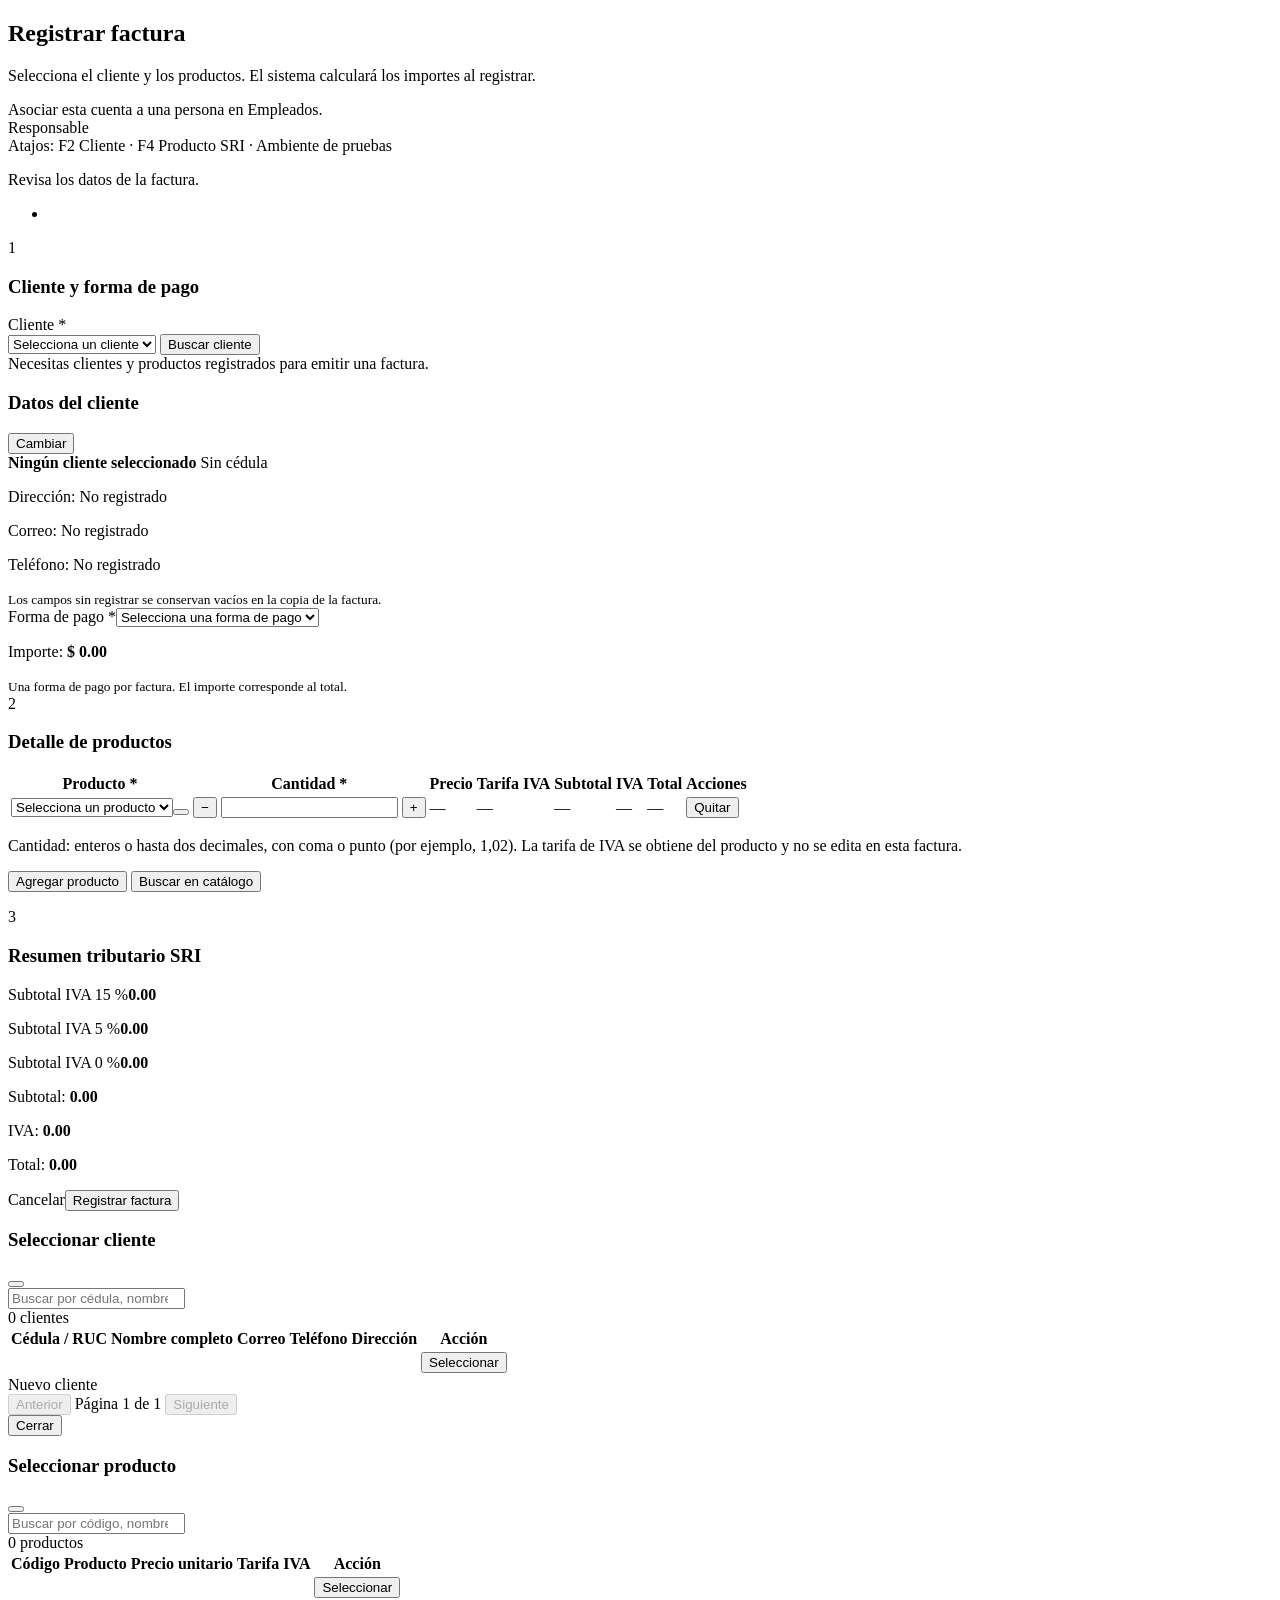
<file: src/main/resources/templates/facturas/formulario.html>
<!DOCTYPE html>
<html lang="es" xmlns:th="http://www.thymeleaf.org"><head th:replace="~{fragments/layout :: head('Registrar factura | Sistema de Facturación Web')}"></head>
<body class="dashboard-page management-page">
<link rel="stylesheet" th:href="@{/css/facturas.css}"><div class="app-shell"><aside th:replace="~{fragments/sidebar :: sidebar('facturas')}"></aside><div class="app-main"><header th:replace="~{fragments/topbar :: topbar('Registrar factura', 'GESTIÓN')}"></header>
<main class="content-area"><section class="page-intro"><h2>Registrar factura</h2><p>Selecciona el cliente y los productos. El sistema calculará los importes al registrar.</p></section>
<div th:if="${errorMessage}" class="alert alert-danger" role="alert" th:text="${errorMessage}"></div><div th:if="${datos.impedimento != null}" class="alert alert-warning" role="status"><span th:text="${datos.impedimento}"></span><th:block th:if="${administracionDisponible and datos.empleado == null}"> <a class="alert-link" th:href="@{/modulos/empleados/nuevo}">Asociar esta cuenta a una persona en Empleados</a>.</th:block></div>
<section class="cliente-panel cliente-form-panel factura-panel-amplio">
<div class="factura-meta-bar">
  <div class="factura-meta-item">
    <span class="factura-meta-label">Responsable</span>
    <strong th:text="${datos.empleado == null ? 'No disponible' : datos.empleado}"></strong>
  </div>
  <div class="factura-meta-badges">
    <span class="badge text-bg-light border"><i class="bi bi-keyboard me-1" aria-hidden="true"></i>Atajos: F2 Cliente · F4 Producto</span>
    <span class="badge text-bg-success-subtle text-success-emphasis border"><i class="bi bi-patch-check me-1" aria-hidden="true"></i>SRI · Ambiente de pruebas</span>
  </div>
</div>
<form id="factura-form" method="post" th:action="@{/modulos/facturas}" th:object="${facturaForm}" novalidate>
<input type="hidden" th:field="*{token}"><div th:if="${#fields.hasAnyErrors()}" class="alert alert-danger" role="alert"><p>Revisa los datos de la factura.</p><ul><li th:each="error : ${#fields.allErrors()}" th:text="${error}"></li></ul></div>
<div class="factura-sec-titulo"><span class="factura-sec-num">1</span><h3>Cliente y forma de pago</h3></div>
<div class="mb-3">
  <label class="form-label" for="idCliente">Cliente *</label>
  <div class="cliente-selector-bar">
    <select class="form-select" id="idCliente" th:field="*{idCliente}" required>
      <option value="">Selecciona un cliente</option>
      <option th:each="c : ${datos.clientes}" th:value="${c.id}" th:text="|${c.cedula} — ${c.nombre}|" th:attr="data-cedula=${c.cedula},data-nombre=${c.nombre},data-direccion=${c.direccion},data-telefono=${c.telefono},data-correo=${c.correo}"></option>
    </select>
    <button type="button" class="btn btn-outline-success" id="btn-abrir-modal-clientes" data-bs-toggle="modal" data-bs-target="#modalClientes">
      <i class="bi bi-search" aria-hidden="true"></i> Buscar cliente
    </button>
  </div>
</div>
<div th:if="${#lists.isEmpty(datos.clientes) or #lists.isEmpty(datos.productos)}" class="alert alert-warning">Necesitas clientes y productos registrados para emitir una factura.</div>

<section class="factura-contacto-pago">
<div class="factura-contacto">
  <div class="d-flex flex-wrap justify-content-between align-items-center gap-2 mb-3">
    <h3 class="h6 mb-0"><i class="bi bi-person-vcard" aria-hidden="true"></i> Datos del cliente</h3>
    <button type="button" class="btn btn-sm btn-outline-success" data-bs-toggle="modal" data-bs-target="#modalClientes">
      <i class="bi bi-arrow-left-right" aria-hidden="true"></i> Cambiar
    </button>
  </div>
  <div class="factura-contacto-ficha">
    <div class="factura-contacto-resumen">
      <strong id="cliente-contacto-nombre">Ningún cliente seleccionado</strong>
      <span class="badge text-bg-light border" id="cliente-contacto-cedula">Sin cédula</span>
    </div>
    <div class="factura-contacto-grid">
      <div class="factura-contacto-dato"><i class="bi bi-geo-alt" aria-hidden="true"></i><p id="cliente-contacto-direccion">Dirección: No registrado</p></div>
      <div class="factura-contacto-dato"><i class="bi bi-envelope" aria-hidden="true"></i><p id="cliente-contacto-correo">Correo: No registrado</p></div>
      <div class="factura-contacto-dato"><i class="bi bi-telephone" aria-hidden="true"></i><p id="cliente-contacto-telefono">Teléfono: No registrado</p></div>
    </div>
  </div>
  <small class="text-muted d-block mt-2">Los campos sin registrar se conservan vacíos en la copia de la factura.</small>
</div>
<div><label class="form-label" for="idFormaPago">Forma de pago *</label><select class="form-select" id="idFormaPago" th:field="*{idFormaPago}" required><option value="">Selecciona una forma de pago</option><option th:each="f : ${datos.formasPago}" th:value="${f.id}" th:text="${f.nombre}" th:attr="data-codigo=${f.codigo}"></option></select><div class="field-error" th:errors="*{idFormaPago}"></div><p class="mt-3 mb-0">Importe: <strong id="factura-pago-importe">$ 0.00</strong></p><small class="text-muted">Una forma de pago por factura. El importe corresponde al total.</small>
<div class="pago-detalle mt-3" data-pago-grupo="EFECTIVO" hidden>
 <label class="form-label" for="montoRecibido">Monto recibido</label>
 <input class="form-control" id="montoRecibido" th:field="*{montoRecibido}" type="text" inputmode="decimal" maxlength="11" pattern="[0-9]{1,8}([.,][0-9]{1,2})?" autocomplete="off" placeholder="Vacío = pago exacto">
 <div class="field-error" th:errors="*{montoRecibido}"></div>
 <p class="mt-2 mb-0">Cambio: <strong id="factura-pago-cambio">$ 0.00</strong></p>
</div>
<div class="pago-detalle mt-3" data-pago-grupo="TRANSFERENCIA" hidden>
 <label class="form-label" for="banco">Banco *</label>
 <input class="form-control" id="banco" th:field="*{banco}" list="factura-bancos" maxlength="80" autocomplete="off">
 <datalist id="factura-bancos"><option value="Banco Pichincha"></option><option value="Banco Guayaquil"></option><option value="Produbanco"></option><option value="Banco del Pacífico"></option><option value="Banco Bolivariano"></option><option value="Banco Internacional"></option><option value="Banco del Austro"></option><option value="BanEcuador"></option><option value="Cooperativa JEP"></option></datalist>
 <div class="field-error" th:errors="*{banco}"></div>
 <label class="form-label mt-2" for="pago-comprobante">Número de comprobante *</label>
 <input class="form-control" id="pago-comprobante" name="referencia" th:value="*{referencia}" maxlength="30" pattern="[A-Za-z0-9-]{1,30}" autocomplete="off">
</div>
<div class="pago-detalle mt-3" data-pago-grupo="DEBITO CREDITO" hidden>
 <div class="alert alert-info py-2 small mb-2"><i class="bi bi-shield-lock" aria-hidden="true"></i> Cobra en el datáfono. Aquí solo se registran los datos del voucher: <strong>nunca</strong> el número completo de la tarjeta, la fecha de vencimiento ni el código de seguridad.</div>
 <label class="form-label" for="marcaTarjeta">Marca *</label>
 <select class="form-select" id="marcaTarjeta" th:field="*{marcaTarjeta}"><option value="">Selecciona la marca</option><option th:each="m : ${T(com.facturacion.sistemaweb.model.FacturaVista).MARCAS_TARJETA}" th:value="${m}" th:text="${m}"></option></select>
 <label class="form-label mt-2" for="ultimosDigitos">Últimos 4 dígitos *</label>
 <input class="form-control" id="ultimosDigitos" th:field="*{ultimosDigitos}" inputmode="numeric" maxlength="4" pattern="[0-9]{4}" autocomplete="off" placeholder="1234">
 <div class="field-error" th:errors="*{ultimosDigitos}"></div>
 <label class="form-label mt-2" for="pago-autorizacion">Número de autorización (voucher) *</label>
 <input class="form-control" id="pago-autorizacion" name="referencia" th:value="*{referencia}" maxlength="12" pattern="[A-Za-z0-9]{4,12}" autocomplete="off">
 <div data-pago-grupo="CREDITO" hidden><label class="form-label mt-2" for="cuotas">Cuotas</label>
 <select class="form-select" id="cuotas" th:field="*{cuotas}"><option value="1">Corriente (1 pago)</option><option th:each="n : ${ {3,6,9,12,18,24,36,48} }" th:value="${n}" th:text="|${n} cuotas|"></option></select></div>
</div></div>
</section>
<div class="factura-sec-titulo"><span class="factura-sec-num">2</span><h3>Detalle de productos</h3></div>
<div class="table-responsive"><table class="management-table table align-middle factura-tabla"><thead><tr><th>Producto *</th><th>Cantidad *</th><th>Precio</th><th>Tarifa IVA</th><th>Subtotal</th><th>IVA</th><th>Total</th><th>Acciones</th></tr></thead><tbody id="factura-lineas">
<tr th:each="linea, estado : *{lineas}" class="factura-linea"><td data-label="Producto"><div class="producto-selector-bar"><select class="form-select factura-producto" th:field="*{lineas[__${estado.index}__].idProducto}" required><option value="">Selecciona un producto</option><option th:each="p : ${datos.productos}" th:value="${p.id}" th:text="${p.nombre}" th:attr="data-precio=${p.precio},data-iva=${p.iva}"></option></select><button type="button" class="btn btn-outline-success btn-sm btn-buscar-producto" title="Buscar producto en catálogo" aria-label="Buscar producto"><i class="bi bi-search" aria-hidden="true"></i></button></div></td><td data-label="Cantidad">
    <div class="input-group flex-nowrap factura-controles-cantidad">
        <button type="button" class="btn btn-outline-secondary" data-paso-cantidad="-1" aria-label="Disminuir cantidad">−</button>
        <input class="form-control factura-cantidad" type="text" inputmode="decimal" maxlength="9" pattern="[0-9]{1,6}([.,][0-9]{1,2})?" aria-label="Cantidad" th:field="*{lineas[__${estado.index}__].cantidad}" required>
        <button type="button" class="btn btn-outline-secondary" data-paso-cantidad="1" aria-label="Aumentar cantidad">+</button>
    </div>
</td><td data-valor="precio" data-label="Precio">—</td><td data-valor="porcentaje" data-label="Tarifa IVA">—</td><td data-valor="subtotal" data-label="Subtotal">—</td><td data-valor="iva" data-label="IVA">—</td><td data-valor="total" data-label="Total">—</td><td data-label="Acciones"><button class="btn btn-sm btn-outline-danger factura-quitar" type="button">Quitar</button></td></tr>
</tbody></table></div>
<p class="small text-muted">Cantidad: enteros o hasta dos decimales, con coma o punto (por ejemplo, 1,02). La tarifa de IVA se obtiene del producto y no se edita en esta factura.</p>
<div class="d-flex flex-wrap gap-2 mb-3">
  <button id="factura-agregar" class="btn btn-outline-success" type="button">Agregar producto</button>
  <button id="factura-agregar-modal" class="btn btn-outline-success" type="button" data-bs-toggle="modal" data-bs-target="#modalProductos">
    <i class="bi bi-box-seam" aria-hidden="true"></i> Buscar en catálogo
  </button>
</div>
<p id="factura-aviso" class="text-danger" role="status" aria-live="polite"></p>
<div class="factura-sec-titulo"><span class="factura-sec-num">3</span><h3>Resumen tributario SRI</h3></div>
<div class="factura-resumen-grid">
  <div class="factura-desglose-sri">
    <p><span>Subtotal IVA 15 %</span><strong id="factura-base-15">0.00</strong></p>
    <p><span>Subtotal IVA 5 %</span><strong id="factura-base-5">0.00</strong></p>
    <p><span>Subtotal IVA 0 %</span><strong id="factura-base-0">0.00</strong></p>
  </div>
  <div class="text-end invoice-totals m-0"><p>Subtotal: <strong id="factura-subtotal">0.00</strong></p><p>IVA: <strong id="factura-iva">0.00</strong></p><p>Total: <strong id="factura-total">0.00</strong></p></div>
</div>
<div class="cliente-form-actions"><a class="btn btn-outline-secondary" th:href="@{/modulos/facturas}">Cancelar</a><button class="btn btn-success" id="factura-registrar" type="submit" th:disabled="${datos.impedimento != null or #lists.isEmpty(datos.clientes) or #lists.isEmpty(datos.productos)}">Registrar factura</button></div>
</form>
<template id="factura-linea-template"><tr class="factura-linea"><td data-label="Producto"><div class="producto-selector-bar"><select class="form-select factura-producto" required><option value="">Selecciona un producto</option><option th:each="p : ${datos.productos}" th:value="${p.id}" th:text="${p.nombre}" th:attr="data-precio=${p.precio},data-iva=${p.iva}"></option></select><button type="button" class="btn btn-outline-success btn-sm btn-buscar-producto" title="Buscar producto en catálogo" aria-label="Buscar producto"><i class="bi bi-search" aria-hidden="true"></i></button></div></td><td data-label="Cantidad">
    <div class="input-group flex-nowrap factura-controles-cantidad">
        <button type="button" class="btn btn-outline-secondary" data-paso-cantidad="-1" aria-label="Disminuir cantidad">−</button>
        <input class="form-control factura-cantidad" type="text" value="1" inputmode="decimal" maxlength="9" pattern="[0-9]{1,6}([.,][0-9]{1,2})?" aria-label="Cantidad" required>
        <button type="button" class="btn btn-outline-secondary" data-paso-cantidad="1" aria-label="Aumentar cantidad">+</button>
    </div>
</td><td data-valor="precio" data-label="Precio">—</td><td data-valor="porcentaje" data-label="Tarifa IVA">—</td><td data-valor="subtotal" data-label="Subtotal">—</td><td data-valor="iva" data-label="IVA">—</td><td data-valor="total" data-label="Total">—</td><td data-label="Acciones"><button class="btn btn-sm btn-outline-danger factura-quitar" type="button">Quitar</button></td></tr></template>
<noscript><div class="alert alert-warning">Activa JavaScript para agregar productos y previsualizar la factura.</div></noscript></section>

<div class="modal fade" id="modalClientes" tabindex="-1" aria-labelledby="modalClientesTitulo" aria-hidden="true">
  <div class="modal-dialog modal-xl modal-dialog-scrollable modal-dialog-centered">
    <div class="modal-content">
      <div class="modal-header">
        <h3 class="modal-title h5 mb-0" id="modalClientesTitulo"><i class="bi bi-people me-2" aria-hidden="true"></i>Seleccionar cliente</h3>
        <button type="button" class="btn-close" data-bs-dismiss="modal" aria-label="Cerrar"></button>
      </div>
      <div class="modal-body">
        <div class="d-flex flex-wrap gap-2 align-items-center justify-content-between mb-3">
          <div class="search-input-wrap flex-grow-1">
            <i class="bi bi-search" aria-hidden="true"></i>
            <input type="search" class="form-control" id="modal-cliente-buscar" placeholder="Buscar por cédula, nombres, correo o teléfono..." autocomplete="off">
          </div>
          <span class="badge text-bg-light border" id="modal-cliente-contador" th:text="|${#lists.size(datos.clientes)} clientes|">0 clientes</span>
        </div>
        <div class="table-responsive">
          <table class="management-table table align-middle mb-0" id="modal-clientes-tabla">
            <thead>
              <tr>
                <th>Cédula / RUC</th>
                <th>Nombre completo</th>
                <th>Correo</th>
                <th>Teléfono</th>
                <th>Dirección</th>
                <th class="text-end">Acción</th>
              </tr>
            </thead>
            <tbody>
              <tr th:each="c : ${datos.clientes}" class="modal-cliente-fila"
                  th:attr="data-busqueda=${#strings.toLowerCase((c.cedula ?: '') + ' ' + (c.nombre ?: '') + ' ' + (c.correo ?: '') + ' ' + (c.telefono ?: '') + ' ' + (c.direccion ?: ''))},data-cliente-id=${c.id}">
                <td data-label="Cédula / RUC"><strong th:text="${c.cedula}"></strong></td>
                <td data-label="Nombre completo" th:text="${c.nombre}"></td>
                <td data-label="Correo" th:text="${c.correo ?: '—'}"></td>
                <td data-label="Teléfono" th:text="${c.telefono ?: '—'}"></td>
                <td data-label="Dirección" th:text="${c.direccion ?: '—'}"></td>
                <td data-label="Acción" class="text-end">
                  <button type="button" class="btn btn-sm btn-success seleccionar-cliente" th:attr="data-id=${c.id}">
                    <i class="bi bi-check2" aria-hidden="true"></i> Seleccionar
                  </button>
                </td>
              </tr>
              <tr id="modal-clientes-vacio" hidden>
                <td colspan="6" class="text-center text-muted py-4">No hay clientes que coincidan con tu búsqueda.</td>
              </tr>
            </tbody>
          </table>
        </div>
      </div>
      <div class="modal-footer justify-content-between flex-wrap gap-2">
        <a class="btn btn-outline-success" th:href="@{/modulos/clientes/nuevo}"><i class="bi bi-person-plus" aria-hidden="true"></i> Nuevo cliente</a>
        <div class="d-flex align-items-center gap-2">
          <button type="button" class="btn btn-sm btn-outline-secondary" id="modal-cliente-prev" disabled>Anterior</button>
          <span class="small text-muted" id="modal-cliente-pagina">Página 1 de 1</span>
          <button type="button" class="btn btn-sm btn-outline-secondary" id="modal-cliente-next" disabled>Siguiente</button>
        </div>
        <button type="button" class="btn btn-outline-secondary" data-bs-dismiss="modal">Cerrar</button>
      </div>
    </div>
  </div>
</div>

<div class="modal fade" id="modalProductos" tabindex="-1" aria-labelledby="modalProductosTitulo" aria-hidden="true">
  <div class="modal-dialog modal-xl modal-dialog-scrollable modal-dialog-centered">
    <div class="modal-content">
      <div class="modal-header">
        <h3 class="modal-title h5 mb-0" id="modalProductosTitulo"><i class="bi bi-box-seam me-2" aria-hidden="true"></i>Seleccionar producto</h3>
        <button type="button" class="btn-close" data-bs-dismiss="modal" aria-label="Cerrar"></button>
      </div>
      <div class="modal-body">
        <div class="d-flex flex-wrap gap-2 align-items-center justify-content-between mb-3">
          <div class="search-input-wrap flex-grow-1">
            <i class="bi bi-search" aria-hidden="true"></i>
            <input type="search" class="form-control" id="modal-producto-buscar" placeholder="Buscar por código, nombre, precio o tarifa IVA..." autocomplete="off">
          </div>
          <span class="badge text-bg-light border" id="modal-producto-contador" th:text="|${#lists.size(datos.productos)} productos|">0 productos</span>
        </div>
        <div class="table-responsive">
          <table class="management-table table align-middle mb-0" id="modal-productos-tabla">
            <thead>
              <tr>
                <th>Código</th>
                <th>Producto</th>
                <th class="text-end">Precio unitario</th>
                <th class="text-end">Tarifa IVA</th>
                <th class="text-end">Acción</th>
              </tr>
            </thead>
            <tbody>
              <tr th:each="p : ${datos.productos}" class="modal-producto-fila"
                  th:attr="data-busqueda=${#strings.toLowerCase('prod-' + p.id + ' ' + (p.nombre ?: '') + ' ' + p.precio + ' ' + p.iva)},data-producto-id=${p.id}">
                <td data-label="Código"><strong th:text="|PROD-${p.id}|"></strong></td>
                <td data-label="Producto" th:text="${p.nombre}"></td>
                <td data-label="Precio unitario" class="text-end" th:text="|$ ${#numbers.formatDecimal(p.precio, 1, 2)}|"></td>
                <td data-label="Tarifa IVA" class="text-end" th:text="|${#numbers.formatDecimal(p.iva, 1, 2)} %|"></td>
                <td data-label="Acción" class="text-end">
                  <button type="button" class="btn btn-sm btn-success seleccionar-producto" th:attr="data-id=${p.id}">
                    <i class="bi bi-check2" aria-hidden="true"></i> Seleccionar
                  </button>
                </td>
              </tr>
              <tr id="modal-productos-vacio" hidden>
                <td colspan="5" class="text-center text-muted py-4">No hay productos que coincidan con tu búsqueda.</td>
              </tr>
            </tbody>
          </table>
        </div>
      </div>
      <div class="modal-footer justify-content-between">
        <a th:if="${administracionDisponible}" class="btn btn-outline-success" th:href="@{/modulos/productos/nuevo}"><i class="bi bi-plus-lg" aria-hidden="true"></i> Nuevo producto</a>
        <span th:if="${!administracionDisponible}"></span>
        <button type="button" class="btn btn-outline-secondary" data-bs-dismiss="modal">Cerrar</button>
      </div>
    </div>
  </div>
</div>
</main>
</div></div><script src="https://cdn.jsdelivr.net/npm/bootstrap@5.3.3/dist/js/bootstrap.bundle.min.js"></script><script th:src="@{/js/app.js}"></script><script th:src="@{/js/facturas.js}"></script><script th:src="@{/js/factura-contacto-pago.js}"></script></body></html>
</file>
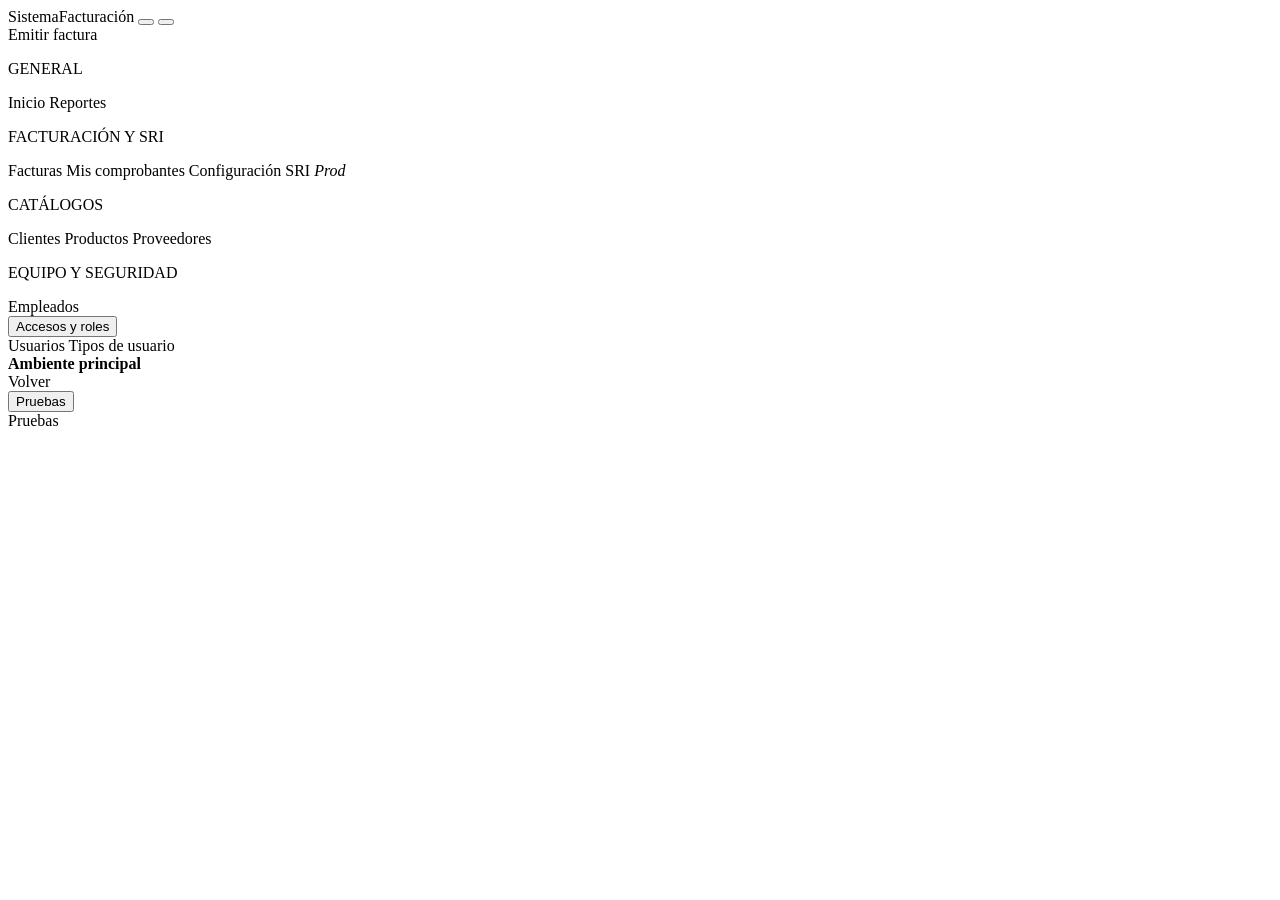
<file: src/main/resources/templates/fragments/sidebar.html>
<!DOCTYPE html>
<html lang="es" xmlns:th="http://www.thymeleaf.org">
<body>
	<aside th:fragment="sidebar(activePage)" class="sidebar offcanvas-lg offcanvas-start" tabindex="-1" id="appSidebar" aria-label="Navegación principal">
		<div class="sidebar-brand offcanvas-header">
			<a class="brand-lockup" th:href="@{/}" title="Ir al inicio">
				<span class="brand-mark"><i class="bi bi-receipt-cutoff" aria-hidden="true"></i></span>
				<span class="brand-name">Sistema<span>Facturación</span></span>
			</a>
			<button class="sidebar-collapse-btn d-none d-lg-inline-grid" type="button" id="sidebarCollapseBtn" aria-expanded="true" aria-label="Contraer menú lateral" title="Contraer menú lateral">
				<i class="bi bi-layout-sidebar-inset" aria-hidden="true"></i>
			</button>
			<button class="btn-close btn-close-white d-lg-none" type="button" data-bs-dismiss="offcanvas" data-bs-target="#appSidebar" aria-label="Cerrar menú"></button>
		</div>
		<div class="offcanvas-body p-0 d-flex flex-column">
			<div class="sidebar-cta-wrap">
				<a class="sidebar-cta" th:href="@{/modulos/facturas/nuevo}" title="Emitir nueva factura" data-nav-item data-nav-label="Emitir factura" data-nav-group="ACCESO DIRECTO">
					<i class="bi bi-plus-circle-fill" aria-hidden="true"></i><span>Emitir factura</span>
				</a>
			</div>
			<nav class="sidebar-nav">
				<p class="nav-caption">GENERAL</p>
				<a class="sidebar-link" th:classappend="${activePage == 'dashboard'} ? ' is-active' : ''" th:href="@{/}" title="Inicio" data-nav-item data-nav-label="Inicio" data-nav-group="GENERAL">
					<i class="bi bi-grid-1x2" aria-hidden="true"></i><span>Inicio</span>
				</a>
				<a class="sidebar-link" th:classappend="${activePage == 'reportes'} ? ' is-active' : ''" th:href="@{/modulos/reportes}" title="Reportes" data-nav-item data-nav-label="Reportes" data-nav-group="GENERAL">
					<i class="bi bi-bar-chart-line" aria-hidden="true"></i><span>Reportes</span>
				</a>

				<p class="nav-caption nav-caption-spaced">FACTURACIÓN Y SRI</p>
				<a class="sidebar-link" th:classappend="${activePage == 'facturas'} ? ' is-active' : ''" th:href="@{/modulos/facturas}" title="Facturas" data-nav-item data-nav-label="Facturas" data-nav-group="FACTURACIÓN Y SRI">
					<i class="bi bi-file-earmark-text" aria-hidden="true"></i><span>Facturas</span>
				</a>
				<a class="sidebar-link" th:classappend="${activePage == 'mis-facturas'} ? ' is-active' : ''" th:href="@{/modulos/mis-facturas}" title="Mis comprobantes" data-nav-item data-nav-label="Mis comprobantes" data-nav-group="FACTURACIÓN Y SRI">
					<i class="bi bi-receipt" aria-hidden="true"></i><span>Mis comprobantes</span>
				</a>
				<a th:if="${administracionDisponible}" class="sidebar-link" th:classappend="${activePage == 'sri-config'} ? ' is-active' : ''" th:href="@{/modulos/sri/configuracion}" title="Configuración SRI" data-nav-item data-nav-label="Configuración SRI" data-nav-group="FACTURACIÓN Y SRI">
					<i class="bi bi-patch-check" aria-hidden="true"></i><span>Configuración SRI</span>
					<em class="sidebar-pill" th:classappend="${ambientePruebas} ? ' is-test' : ''" th:text="${ambientePruebas} ? 'Pruebas' : 'Prod'">Prod</em>
				</a>

				<p class="nav-caption nav-caption-spaced">CATÁLOGOS</p>
				<a class="sidebar-link" th:classappend="${activePage == 'clientes'} ? ' is-active' : ''" th:href="@{/modulos/clientes}" title="Clientes" data-nav-item data-nav-label="Clientes" data-nav-group="CATÁLOGOS">
					<i class="bi bi-people" aria-hidden="true"></i><span>Clientes</span>
				</a>
				<a class="sidebar-link" th:classappend="${activePage == 'productos'} ? ' is-active' : ''" th:href="@{/modulos/productos}" title="Productos" data-nav-item data-nav-label="Productos" data-nav-group="CATÁLOGOS">
					<i class="bi bi-box-seam" aria-hidden="true"></i><span>Productos</span>
				</a>
				<a th:if="${administracionDisponible}" class="sidebar-link" th:classappend="${activePage == 'proveedores'} ? ' is-active' : ''" th:href="@{/modulos/proveedores}" title="Proveedores" data-nav-item data-nav-label="Proveedores" data-nav-group="CATÁLOGOS">
					<i class="bi bi-truck" aria-hidden="true"></i><span>Proveedores</span>
				</a>

				<th:block th:if="${administracionDisponible}">
					<p class="nav-caption nav-caption-spaced">EQUIPO Y SEGURIDAD</p>
					<a class="sidebar-link" th:classappend="${activePage == 'empleados'} ? ' is-active' : ''" th:href="@{/modulos/empleados}" title="Empleados" data-nav-item data-nav-label="Empleados" data-nav-group="EQUIPO Y SEGURIDAD">
						<i class="bi bi-person-workspace" aria-hidden="true"></i><span>Empleados</span>
					</a>
					<div class="sidebar-group" data-sidebar-group th:classappend="${activePage == 'usuarios' or activePage == 'tipos-usuario'} ? ' is-open' : ''">
						<button type="button" class="sidebar-link sidebar-group-toggle" th:attr="aria-expanded=${activePage == 'usuarios' or activePage == 'tipos-usuario'}" aria-controls="sidebarSecurityMenu" title="Accesos y roles">
							<i class="bi bi-shield-lock" aria-hidden="true"></i>
							<span>Accesos y roles</span>
							<i class="bi bi-chevron-down sidebar-chevron" aria-hidden="true"></i>
						</button>
						<div class="sidebar-submenu" id="sidebarSecurityMenu">
							<a class="sidebar-link sidebar-sublink" th:classappend="${activePage == 'usuarios'} ? ' is-active' : ''" th:href="@{/modulos/usuarios}" title="Usuarios" data-nav-item data-nav-label="Usuarios" data-nav-group="EQUIPO Y SEGURIDAD">
								<i class="bi bi-person-gear" aria-hidden="true"></i><span>Usuarios</span>
							</a>
							<a class="sidebar-link sidebar-sublink" th:classappend="${activePage == 'tipos-usuario'} ? ' is-active' : ''" th:href="@{/modulos/tipos-usuario}" title="Tipos de usuario" data-nav-item data-nav-label="Tipos de usuario" data-nav-group="EQUIPO Y SEGURIDAD">
								<i class="bi bi-key" aria-hidden="true"></i><span>Tipos de usuario</span>
							</a>
						</div>
					</div>
				</th:block>
			</nav>
			<div class="sidebar-footer">
				<div class="sidebar-env-card" th:classappend="${ambientePruebas} ? ' is-test' : ''">
					<div class="sidebar-env-status">
						<span class="footer-dot" aria-hidden="true"></span>
						<div class="sidebar-env-copy">
							<strong th:text="${ambientePruebas} ? 'Ambiente de pruebas' : 'Ambiente principal'">Ambiente principal</strong>
							<small th:text="${ambientePruebas} ? 'Modo sandbox activo' : 'Espacio operativo'"></small>
						</div>
					</div>
					<a th:if="${ambientePruebas and !#strings.isEmpty(urlPrincipal)}" class="sidebar-env-btn" th:href="${urlPrincipal}" title="Volver al ambiente principal">
						<i class="bi bi-arrow-left" aria-hidden="true"></i><span>Volver</span>
					</a>
					<form method="post" th:if="${accesoDirectoPruebas}" th:action="@{/ambiente/ir-a-pruebas}" class="m-0">
						<button type="submit" class="sidebar-env-btn" title="Entrar a pruebas">
							<i class="bi bi-tools" aria-hidden="true"></i><span>Pruebas</span>
						</button>
					</form>
					<a th:if="${ambientePruebas != true and accesoDirectoPruebas != true and !#strings.isEmpty(urlPruebas)}" class="sidebar-env-btn" th:href="${urlPruebas}" title="Entrar a pruebas">
						<i class="bi bi-tools" aria-hidden="true"></i><span>Pruebas</span>
					</a>
				</div>
			</div>
		</div>
	</aside>
</body>
</html>
</file>
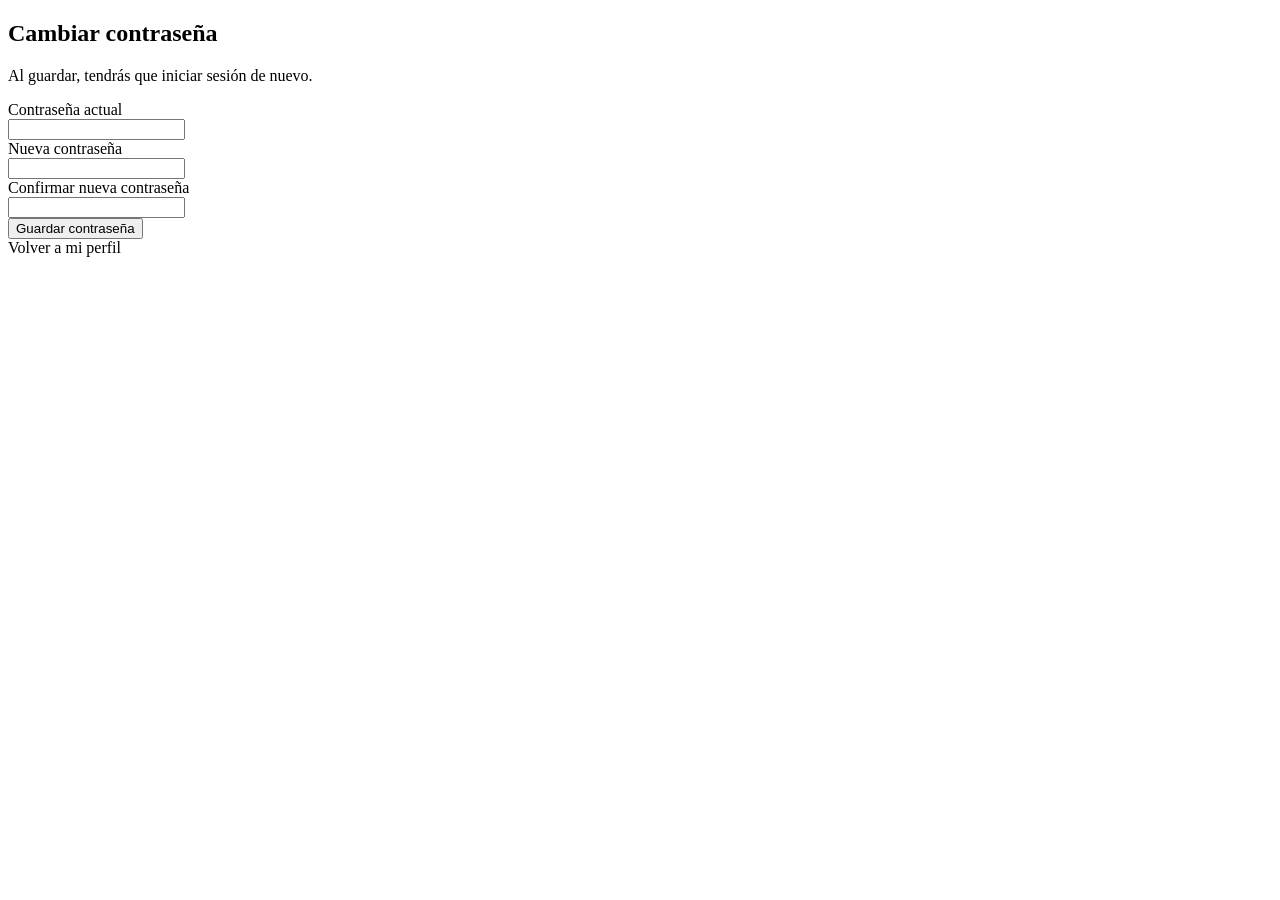
<file: src/main/resources/templates/recuperacion/cambiar-clave.html>
<!DOCTYPE html>
<html lang="es" xmlns:th="http://www.thymeleaf.org">
<head th:replace="~{fragments/layout :: head('Cambiar contraseña | Sistema de Facturación Web')}"></head>
<body class="login-page">
<main class="login-stage">
    <section class="login-card" aria-labelledby="titulo-clave">
        <h1 id="titulo-clave">Cambiar contraseña</h1>
        <p class="login-description">Al guardar, tendrás que iniciar sesión de nuevo.</p>
        <div th:if="${error}" class="portal-message message-error" role="alert" th:text="${error}"></div>
        <form method="post" th:action="@{/perfil/contrasenia}" class="login-form">
            <label for="actual">Contraseña actual</label>
            <div class="login-input"><input id="actual" name="actual" type="password" maxlength="128" autocomplete="current-password" required></div>
            <label for="password">Nueva contraseña</label>
            <div class="login-input"><input id="password" name="password" type="password" minlength="12" maxlength="128" autocomplete="new-password" required></div>
            <label for="confirmation">Confirmar nueva contraseña</label>
            <div class="login-input"><input id="confirmation" name="confirmation" type="password" minlength="12" maxlength="128" autocomplete="new-password" required></div>
            <button type="submit" class="portal-primary login-submit">Guardar contraseña</button>
        </form>
    </section>
    <a class="login-footer" th:href="@{/perfil}">Volver a mi perfil</a>
</main>
</body>
</html>
</file>
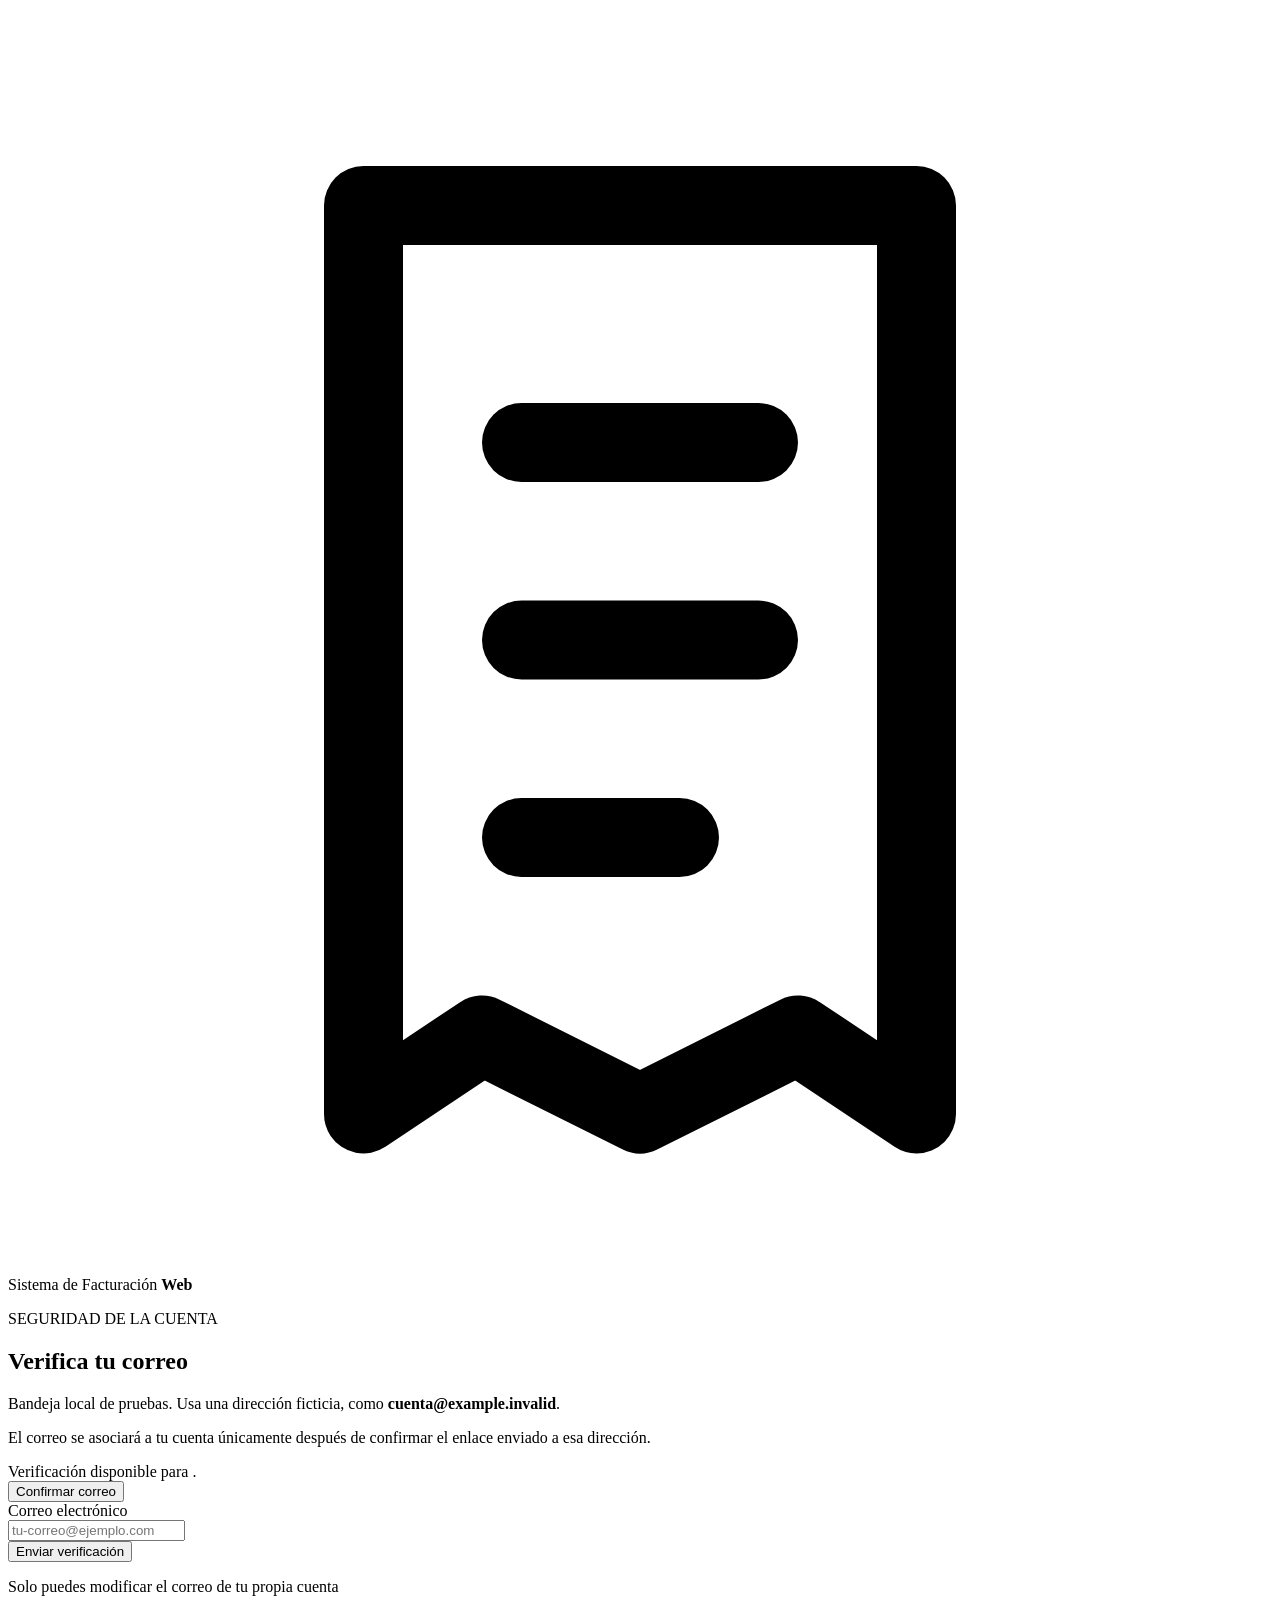
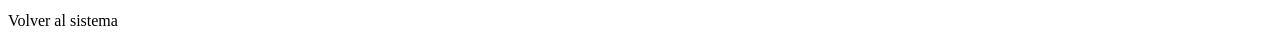
<file: src/main/resources/templates/recuperacion/correo-cuenta.html>
<!DOCTYPE html>
<html lang="es" xmlns:th="http://www.thymeleaf.org">
<head th:replace="~{fragments/layout :: head('Verificar correo | Sistema de Facturación Web')}"></head>
<body class="login-page">
<button class="theme-toggle login-theme-toggle" type="button" data-theme-toggle hidden aria-label="Activar modo oscuro" aria-pressed="false" title="Activar modo oscuro"><i class="bi bi-moon-stars" data-theme-icon aria-hidden="true"></i></button>
<main class="login-stage">
    <div class="login-orb orb-one" aria-hidden="true"></div><div class="login-orb orb-two" aria-hidden="true"></div><div class="login-grid" aria-hidden="true"></div>
    <a class="login-brand" th:href="@{/}" aria-label="Sistema de Facturación Web">
        <span class="portal-logo" aria-hidden="true"><svg viewBox="0 0 32 32" fill="none"><path d="M9 5h14v23l-3-2-4 2-4-2-3 2V5Z" stroke="currentColor" stroke-width="2" stroke-linejoin="round"/><path d="M13 11h6m-6 5h6m-6 5h4" stroke="currentColor" stroke-width="2" stroke-linecap="round"/></svg></span>
        <span>Sistema de Facturación <strong>Web</strong></span>
    </a>
    <section class="login-card" aria-labelledby="email-title">
        <div class="login-card-symbol"><i class="bi bi-envelope-check" aria-hidden="true"></i></div>
        <p class="portal-eyebrow">SEGURIDAD DE LA CUENTA</p>
        <h1 id="email-title">Verifica tu correo</h1>
        <p th:if="${bandejaLocal}" class="login-description">Bandeja local de pruebas. Usa una dirección ficticia, como <strong>cuenta@example.invalid</strong>.</p>
        <p th:unless="${bandejaLocal}" class="login-description">El correo se asociará a tu cuenta únicamente después de confirmar el enlace enviado a esa dirección.</p>
        <div th:if="${mensaje}" class="portal-message message-success" role="status" th:text="${mensaje}"></div>
        <div th:if="${alertaCorreo}" class="portal-message message-error" role="alert" th:text="${alertaCorreo}"></div>
        <div th:if="${enlaceLocal}" class="portal-message message-success" role="status">
            <span>Verificación disponible para <strong th:text="${enlaceLocal.correo}"></strong>.</span>
        </div>
        <form th:if="${enlaceLocal}" method="post" th:action="@{/verificar-correo}" class="login-form">
            <input type="hidden" name="token" th:value="${enlaceLocal.token}">
            <button type="submit" class="portal-primary login-submit">Confirmar correo</button>
        </form>
        <form th:unless="${enlaceLocal}" method="post" th:action="@{/cuenta/correo}" class="login-form">
            <label for="email">Correo electrónico</label>
            <div class="login-input"><i class="bi bi-envelope" aria-hidden="true"></i><input id="email" name="email" type="email" maxlength="254" autocomplete="email" placeholder="tu-correo@ejemplo.com" required></div>
            <button class="portal-primary login-submit" type="submit">Enviar verificación <i class="bi bi-arrow-right" aria-hidden="true"></i></button>
        </form>
        <p class="login-security"><i class="bi bi-lock-fill" aria-hidden="true"></i> Solo puedes modificar el correo de tu propia cuenta</p>
    </section>
    <a class="login-footer" th:href="@{/}">Volver al sistema</a>
</main>
<script th:src="@{/js/login.js}"></script>
</body></html>
</file>
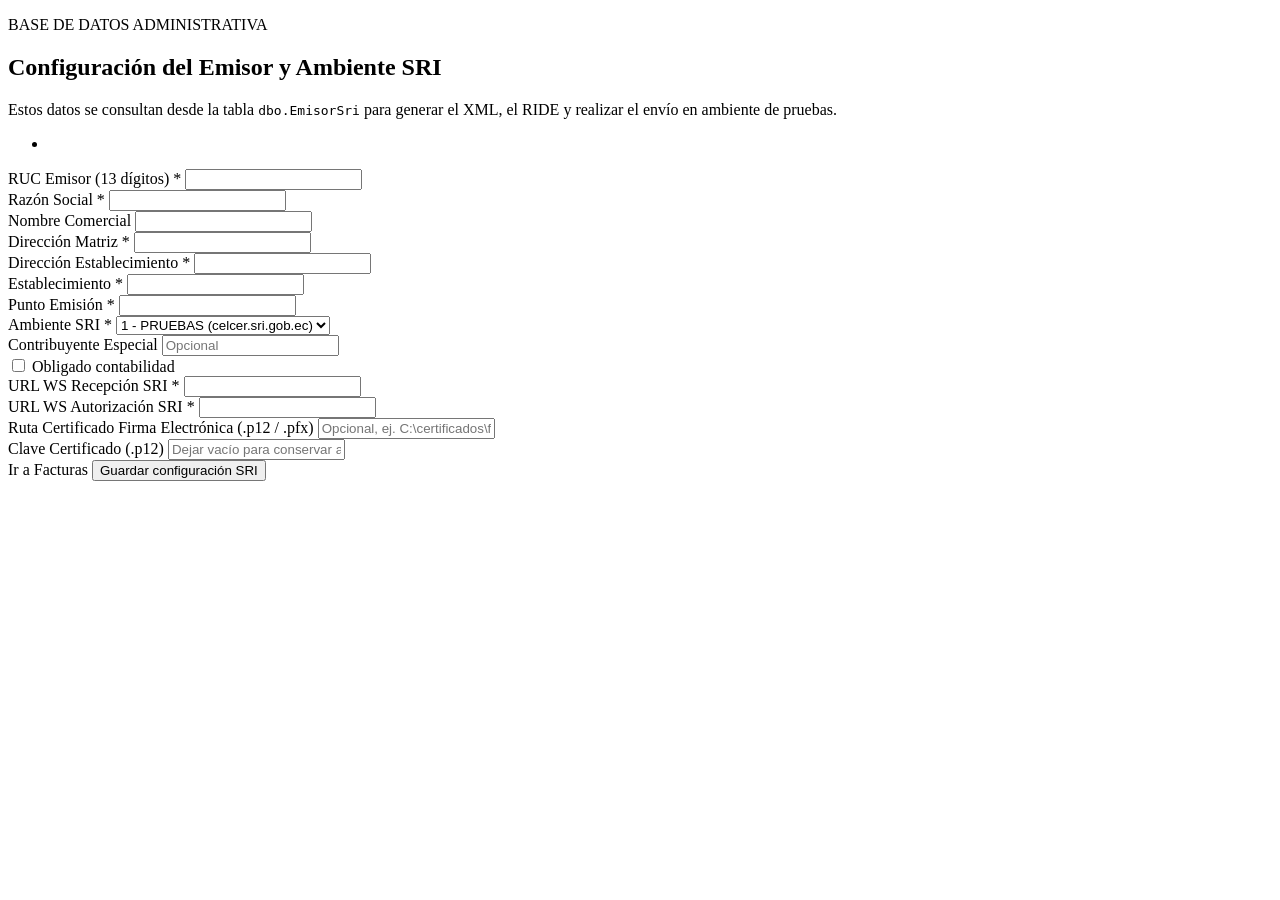
<file: src/main/resources/templates/sri/configuracion.html>
<!DOCTYPE html>
<html lang="es" xmlns:th="http://www.thymeleaf.org">
<head th:replace="~{fragments/layout :: head('Configuración SRI | Sistema de Facturación Web')}"></head>
<body class="dashboard-page management-page">
<div class="app-shell">
  <aside th:replace="~{fragments/sidebar :: sidebar('sri-config')}"></aside>
  <div class="app-main">
    <header th:replace="~{fragments/topbar :: topbar('Configuración SRI (Emisor)', 'ADMINISTRACIÓN')}"></header>
    <main class="content-area">
      <section class="page-intro">
        <p class="eyebrow">BASE DE DATOS ADMINISTRATIVA</p>
        <h2>Configuración del Emisor y Ambiente SRI</h2>
        <p>Estos datos se consultan desde la tabla <code>dbo.EmisorSri</code> para generar el XML, el RIDE y realizar el envío en ambiente de pruebas.</p>
      </section>

      <div th:if="${successMessage}" class="alert alert-success" role="status" th:text="${successMessage}"></div>

      <section class="cliente-panel p-4">
        <form method="post" th:action="@{/modulos/sri/configuracion}" th:object="${emisorForm}" novalidate>
          <div th:if="${#fields.hasAnyErrors()}" class="alert alert-danger" role="alert">
            <ul class="mb-0"><li th:each="e : ${#fields.allErrors()}" th:text="${e}"></li></ul>
          </div>

          <div class="row g-3">
            <div class="col-md-4">
              <label class="form-label" for="ruc">RUC Emisor (13 dígitos) *</label>
              <input class="form-control" id="ruc" th:field="*{ruc}" maxlength="13" required>
            </div>
            <div class="col-md-4">
              <label class="form-label" for="razonSocial">Razón Social *</label>
              <input class="form-control" id="razonSocial" th:field="*{razonSocial}" maxlength="300" required>
            </div>
            <div class="col-md-4">
              <label class="form-label" for="nombreComercial">Nombre Comercial</label>
              <input class="form-control" id="nombreComercial" th:field="*{nombreComercial}" maxlength="300">
            </div>

            <div class="col-md-6">
              <label class="form-label" for="dirMatriz">Dirección Matriz *</label>
              <input class="form-control" id="dirMatriz" th:field="*{dirMatriz}" maxlength="300" required>
            </div>
            <div class="col-md-6">
              <label class="form-label" for="dirEstablecimiento">Dirección Establecimiento *</label>
              <input class="form-control" id="dirEstablecimiento" th:field="*{dirEstablecimiento}" maxlength="300" required>
            </div>

            <div class="col-md-2">
              <label class="form-label" for="codEstablecimiento">Establecimiento *</label>
              <input class="form-control" id="codEstablecimiento" th:field="*{codEstablecimiento}" maxlength="3" required>
            </div>
            <div class="col-md-2">
              <label class="form-label" for="puntoEmision">Punto Emisión *</label>
              <input class="form-control" id="puntoEmision" th:field="*{puntoEmision}" maxlength="3" required>
            </div>
            <div class="col-md-3">
              <label class="form-label" for="ambiente">Ambiente SRI *</label>
              <select class="form-select" id="ambiente" th:field="*{ambiente}">
                <option value="1">1 - PRUEBAS (celcer.sri.gob.ec)</option>
              </select>
            </div>
            <div class="col-md-3">
              <label class="form-label" for="contribuyenteEspecial">Contribuyente Especial</label>
              <input class="form-control" id="contribuyenteEspecial" th:field="*{contribuyenteEspecial}" maxlength="20" placeholder="Opcional">
            </div>
            <div class="col-md-2 d-flex align-items-end">
              <div class="form-check mb-2">
                <input class="form-check-input" type="checkbox" id="obligadoContabilidad" th:field="*{obligadoContabilidad}">
                <label class="form-check-label" for="obligadoContabilidad">Obligado contabilidad</label>
              </div>
            </div>

            <div class="col-md-6">
              <label class="form-label" for="urlRecepcion">URL WS Recepción SRI *</label>
              <input class="form-control" id="urlRecepcion" th:field="*{urlRecepcion}" readonly>
            </div>
            <div class="col-md-6">
              <label class="form-label" for="urlAutorizacion">URL WS Autorización SRI *</label>
              <input class="form-control" id="urlAutorizacion" th:field="*{urlAutorizacion}" readonly>
            </div>

            <div class="col-md-8">
              <label class="form-label" for="rutaCertificado">Ruta Certificado Firma Electrónica (.p12 / .pfx)</label>
              <input class="form-control" id="rutaCertificado" th:field="*{rutaCertificado}" maxlength="500" placeholder="Opcional, ej. C:\certificados\firma.p12">
            </div>
            <div class="col-md-4">
              <label class="form-label" for="claveCertificado">Clave Certificado (.p12)</label>
              <input class="form-control" type="password" id="claveCertificado" th:field="*{claveCertificado}" maxlength="200" placeholder="Dejar vacío para conservar actual">
            </div>
          </div>

          <div class="mt-4 d-flex gap-2">
            <a class="btn btn-outline-secondary" th:href="@{/modulos/facturas}">Ir a Facturas</a>
            <button class="btn btn-success" type="submit">Guardar configuración SRI</button>
          </div>
        </form>
      </section>
    </main>
  </div>
</div>
<script src="https://cdn.jsdelivr.net/npm/bootstrap@5.3.3/dist/js/bootstrap.bundle.min.js"></script>
<script th:src="@{/js/app.js}"></script>
</body>
</html>
</file>
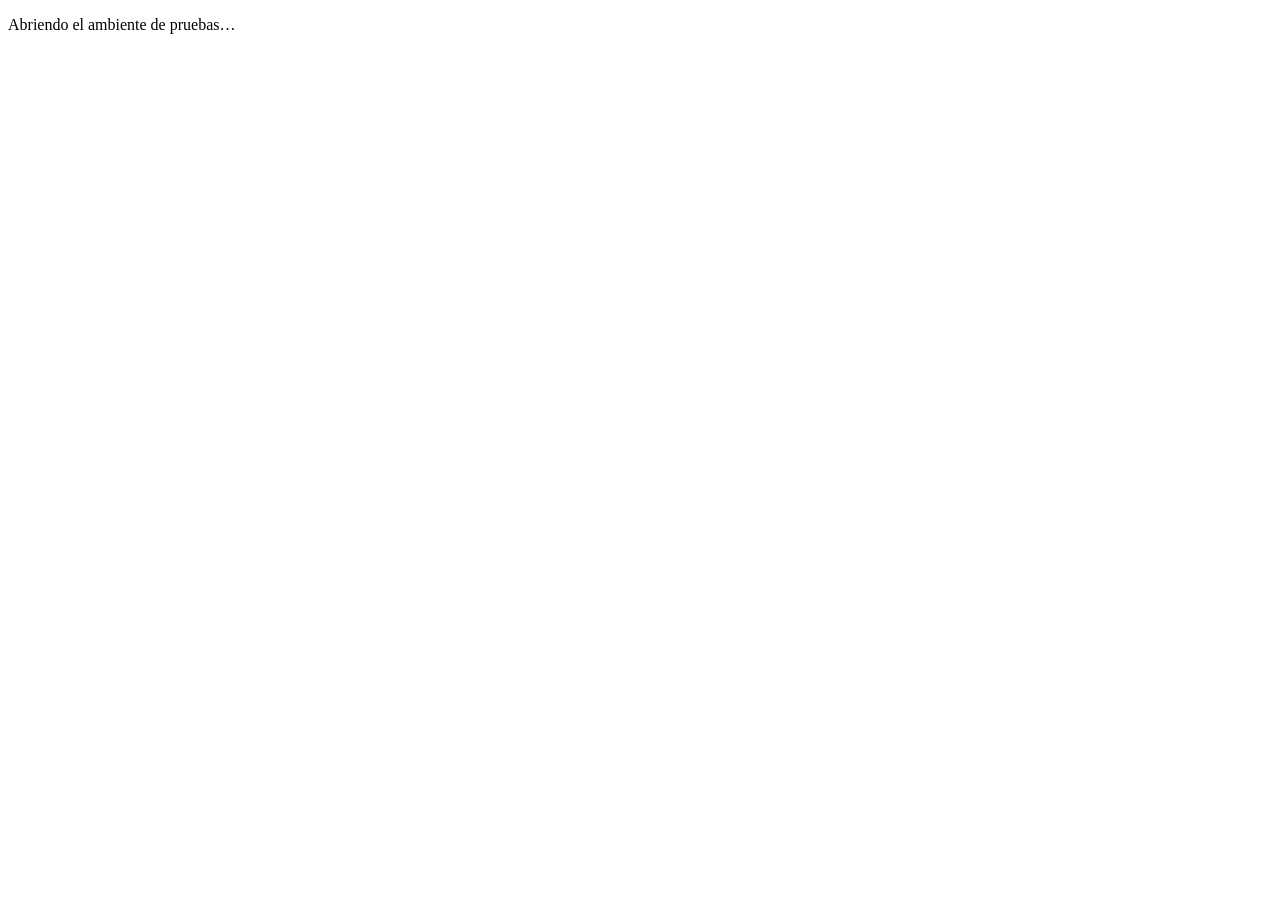
<file: src/main/resources/templates/sri/entrar-pruebas.html>
<!DOCTYPE html>
<html lang="es" xmlns:th="http://www.thymeleaf.org">
<head><meta charset="utf-8"><title>Entrar a pruebas</title></head>
<body>
    <p id="estado-pase" role="status">Abriendo el ambiente de pruebas…</p>
    <form id="form-pase" method="post" th:action="@{/ambiente/entrar}">
        <input type="hidden" name="pase" id="pase">
    </form>
    <script th:src="@{/js/pase-pruebas.js}" defer></script>
</body>
</html>
</file>
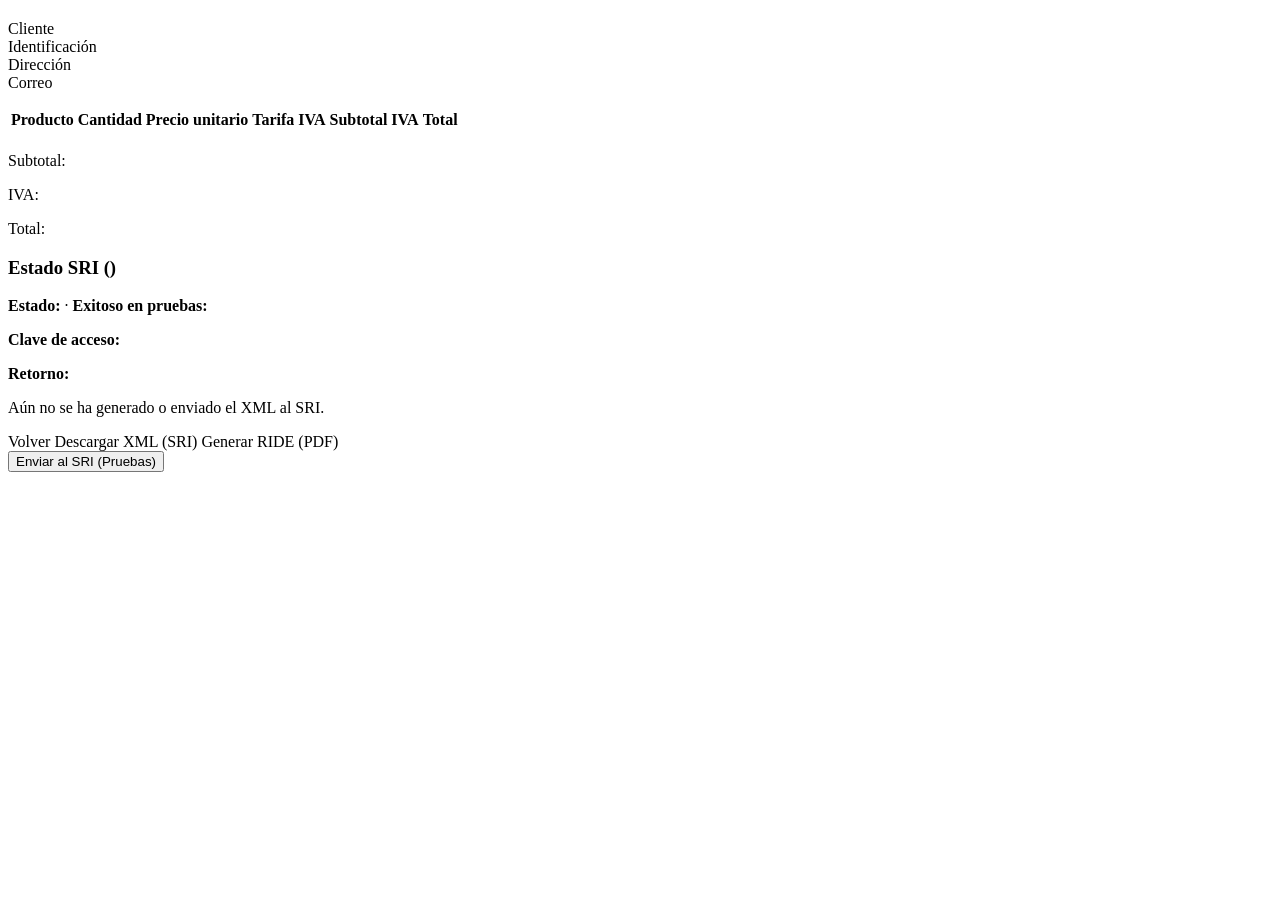
<file: src/main/resources/templates/sri/mi-factura-detalle.html>
<!DOCTYPE html>
<html lang="es" xmlns:th="http://www.thymeleaf.org">
<head th:replace="~{fragments/layout :: head('Mi comprobante | Sistema de Facturación Web')}"></head>
<body class="dashboard-page management-page">
<div class="app-shell">
  <aside th:replace="~{fragments/sidebar :: sidebar('mis-facturas')}"></aside>
  <div class="app-main">
    <header th:replace="~{fragments/topbar :: topbar('Detalle de comprobante (Cliente)', 'CONSULTA')}"></header>
    <main class="content-area">
      <div th:if="${sriSuccess}" class="alert alert-success" role="status" th:text="${sriSuccess}"></div>
      <div th:if="${sriWarning}" class="alert alert-warning" role="alert" th:text="${sriWarning}"></div>

      <section class="page-intro">
        <h2 th:text="|Factura #${factura.id}|"></h2>
        <p th:text="${#temporals.format(factura.fecha,'dd/MM/yyyy HH:mm:ss')}"></p>
      </section>

      <section class="cliente-panel p-4">
        <dl class="row">
          <dt class="col-sm-3">Cliente</dt><dd class="col-sm-9" th:text="${factura.cliente}"></dd>
          <dt class="col-sm-3">Identificación</dt><dd class="col-sm-9" th:text="${factura.cedula}"></dd>
          <dt class="col-sm-3">Dirección</dt><dd class="col-sm-9" th:text="${factura.contacto.direccion ?: '—'}"></dd>
          <dt class="col-sm-3">Correo</dt><dd class="col-sm-9" th:text="${factura.contacto.correo ?: '—'}"></dd>
        </dl>

        <div class="table-responsive">
          <table class="management-table table align-middle">
            <thead>
              <tr><th>Producto</th><th>Cantidad</th><th>Precio unitario</th><th>Tarifa IVA</th><th>Subtotal</th><th>IVA</th><th>Total</th></tr>
            </thead>
            <tbody>
              <tr th:each="d : ${factura.lineas}">
                <td th:text="${d.nombre}"></td>
                <td th:text="${d.cantidadVisible()}"></td>
                <td th:text="${d.precioVisible()}"></td>
                <td th:text="${d.porcentajeVisible()}"></td>
                <td th:text="${d.subtotalVisible()}"></td>
                <td th:text="${d.ivaVisible()}"></td>
                <td th:text="${d.totalVisible()}"></td>
              </tr>
            </tbody>
          </table>
        </div>

        <div class="text-end invoice-totals">
          <p>Subtotal: <strong th:text="${factura.subtotalVisible()}"></strong></p>
          <p>IVA: <strong th:text="${factura.ivaVisible()}"></strong></p>
          <p>Total: <strong th:text="${factura.totalVisible()}"></strong></p>
        </div>

        <section th:if="${emisor != null}" class="border rounded p-3 mb-3 bg-body-tertiary">
          <h3 class="h6">Estado SRI (<span th:text="${emisor.ambienteEtiqueta()}"></span>)</h3>
          <div class="small" th:if="${sri != null}">
            <p class="mb-1"><strong>Estado:</strong> <span th:text="${sri.estadoSri}"></span> · <strong>Exitoso en pruebas:</strong> <span th:text="${sri.exitosoPruebas ? 'Sí' : 'No'}"></span></p>
            <p class="mb-1"><strong>Clave de acceso:</strong> <code th:text="${sri.claveAcceso}"></code></p>
            <p class="mb-0" th:if="${sri.mensajeRetorno != null}"><strong>Retorno:</strong> <span th:text="${sri.mensajeRetorno}"></span></p>
          </div>
          <p class="small text-muted mb-0" th:if="${sri == null}">Aún no se ha generado o enviado el XML al SRI.</p>
        </section>

        <div class="d-flex flex-wrap gap-2">
          <a class="btn btn-outline-secondary" th:href="@{/modulos/mis-facturas}">Volver</a>
          <a class="btn btn-outline-dark" th:href="@{/modulos/facturas/{id}/xml(id=${factura.id})}">Descargar XML (SRI)</a>
          <a class="btn btn-outline-danger" target="_blank" th:href="@{/modulos/facturas/{id}/ride(id=${factura.id})}">Generar RIDE (PDF)</a>
          <form th:if="${ambientePruebas}" method="post" th:action="@{/modulos/facturas/{id}/enviar-sri(id=${factura.id})}" class="d-inline">
            <input type="hidden" name="origen" value="cliente">
            <button class="btn btn-success" type="submit">Enviar al SRI (Pruebas)</button>
          </form>
        </div>
      </section>
    </main>
  </div>
</div>
<script src="https://cdn.jsdelivr.net/npm/bootstrap@5.3.3/dist/js/bootstrap.bundle.min.js"></script>
<script th:src="@{/js/app.js}"></script>
</body>
</html>
</file>
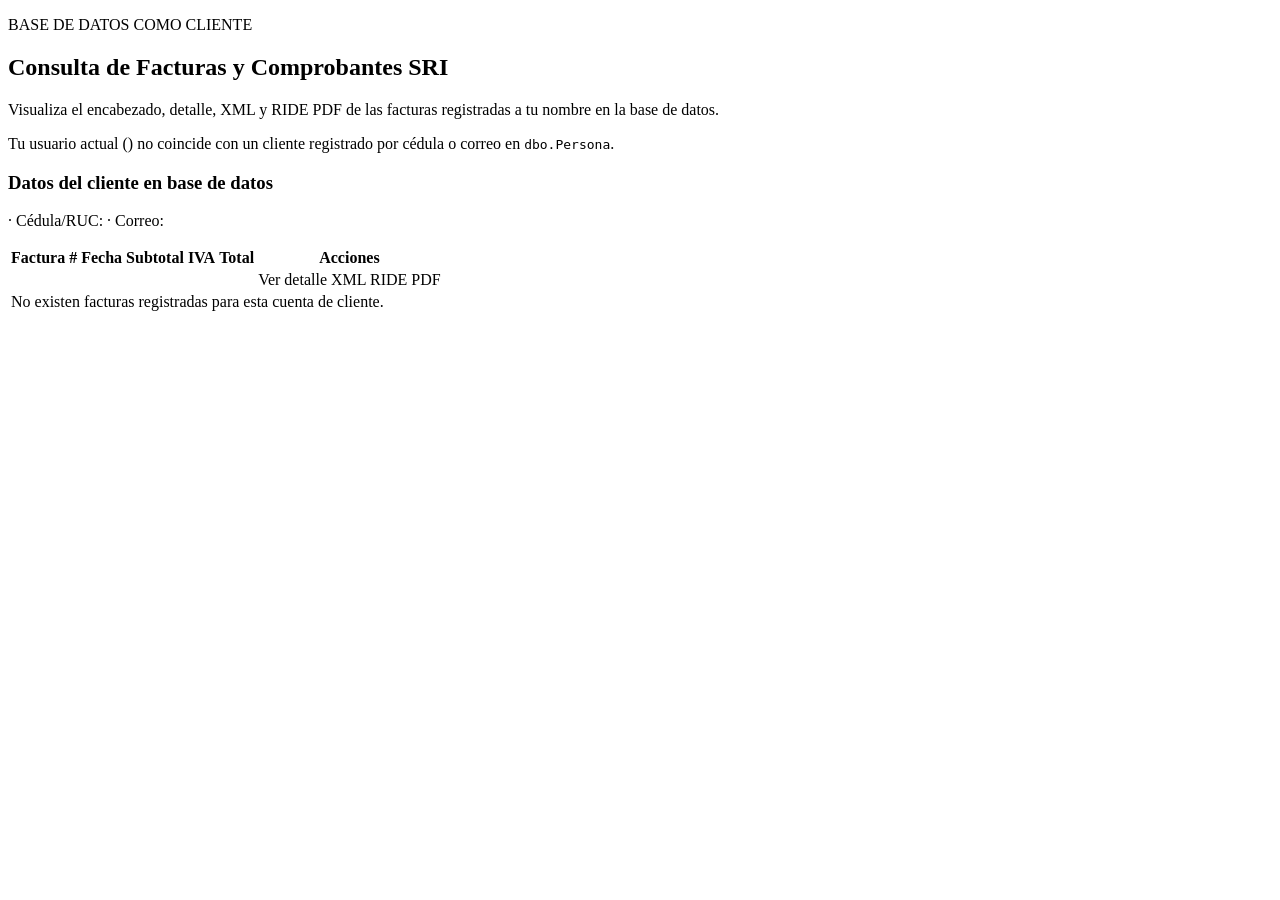
<file: src/main/resources/templates/sri/mis-facturas.html>
<!DOCTYPE html>
<html lang="es" xmlns:th="http://www.thymeleaf.org">
<head th:replace="~{fragments/layout :: head('Mis comprobantes | Sistema de Facturación Web')}"></head>
<body class="dashboard-page management-page">
<div class="app-shell">
  <aside th:replace="~{fragments/sidebar :: sidebar('mis-facturas')}"></aside>
  <div class="app-main">
    <header th:replace="~{fragments/topbar :: topbar('Mis comprobantes (Cliente)', 'CONSULTA')}"></header>
    <main class="content-area">
      <section class="page-intro">
        <p class="eyebrow">BASE DE DATOS COMO CLIENTE</p>
        <h2>Consulta de Facturas y Comprobantes SRI</h2>
        <p>Visualiza el encabezado, detalle, XML y RIDE PDF de las facturas registradas a tu nombre en la base de datos.</p>
      </section>

      <div th:if="${clientePersona == null}" class="alert alert-info">
        Tu usuario actual (<strong th:text="${cuentaActual}"></strong>) no coincide con un cliente registrado por cédula o correo en <code>dbo.Persona</code>.
      </div>

      <section th:if="${clientePersona != null}" class="cliente-panel p-4 mb-3">
        <h3 class="h6 mb-2">Datos del cliente en base de datos</h3>
        <p class="mb-0">
          <strong th:text="|${#strings.trim(clientePersona.nombresPersona)} ${#strings.trim(clientePersona.apellidosPersona)}|"></strong>
          · Cédula/RUC: <span th:text="${#strings.trim(clientePersona.cedulaPersona)}"></span>
          <span th:if="${clientePersona.correoPersona != null}"> · Correo: <span th:text="${clientePersona.correoPersona}"></span></span>
        </p>
      </section>

      <section class="cliente-panel">
        <div class="table-responsive">
          <table class="management-table table align-middle mb-0">
            <thead>
              <tr>
                <th>Factura #</th>
                <th>Fecha</th>
                <th>Subtotal</th>
                <th>IVA</th>
                <th>Total</th>
                <th>Acciones</th>
              </tr>
            </thead>
            <tbody>
              <tr th:each="f : ${facturas}">
                <td th:text="${f.id}"></td>
                <td th:text="${#temporals.format(f.fecha,'dd/MM/yyyy HH:mm')}"></td>
                <td th:text="${f.subtotalVisible()}"></td>
                <td th:text="${f.ivaVisible()}"></td>
                <td th:text="${f.totalVisible()}"></td>
                <td class="d-flex flex-wrap gap-2">
                  <a class="btn btn-sm btn-outline-success" th:href="@{/modulos/mis-facturas/{id}(id=${f.id})}">Ver detalle</a>
                  <a class="btn btn-sm btn-outline-dark" th:href="@{/modulos/facturas/{id}/xml(id=${f.id})}">XML</a>
                  <a class="btn btn-sm btn-outline-danger" target="_blank" th:href="@{/modulos/facturas/{id}/ride(id=${f.id})}">RIDE PDF</a>
                </td>
              </tr>
              <tr th:if="${#lists.isEmpty(facturas)}">
                <td colspan="6" class="text-muted text-center py-4">No existen facturas registradas para esta cuenta de cliente.</td>
              </tr>
            </tbody>
          </table>
        </div>
      </section>
    </main>
  </div>
</div>
<script src="https://cdn.jsdelivr.net/npm/bootstrap@5.3.3/dist/js/bootstrap.bundle.min.js"></script>
<script th:src="@{/js/app.js}"></script>
</body>
</html>
</file>
